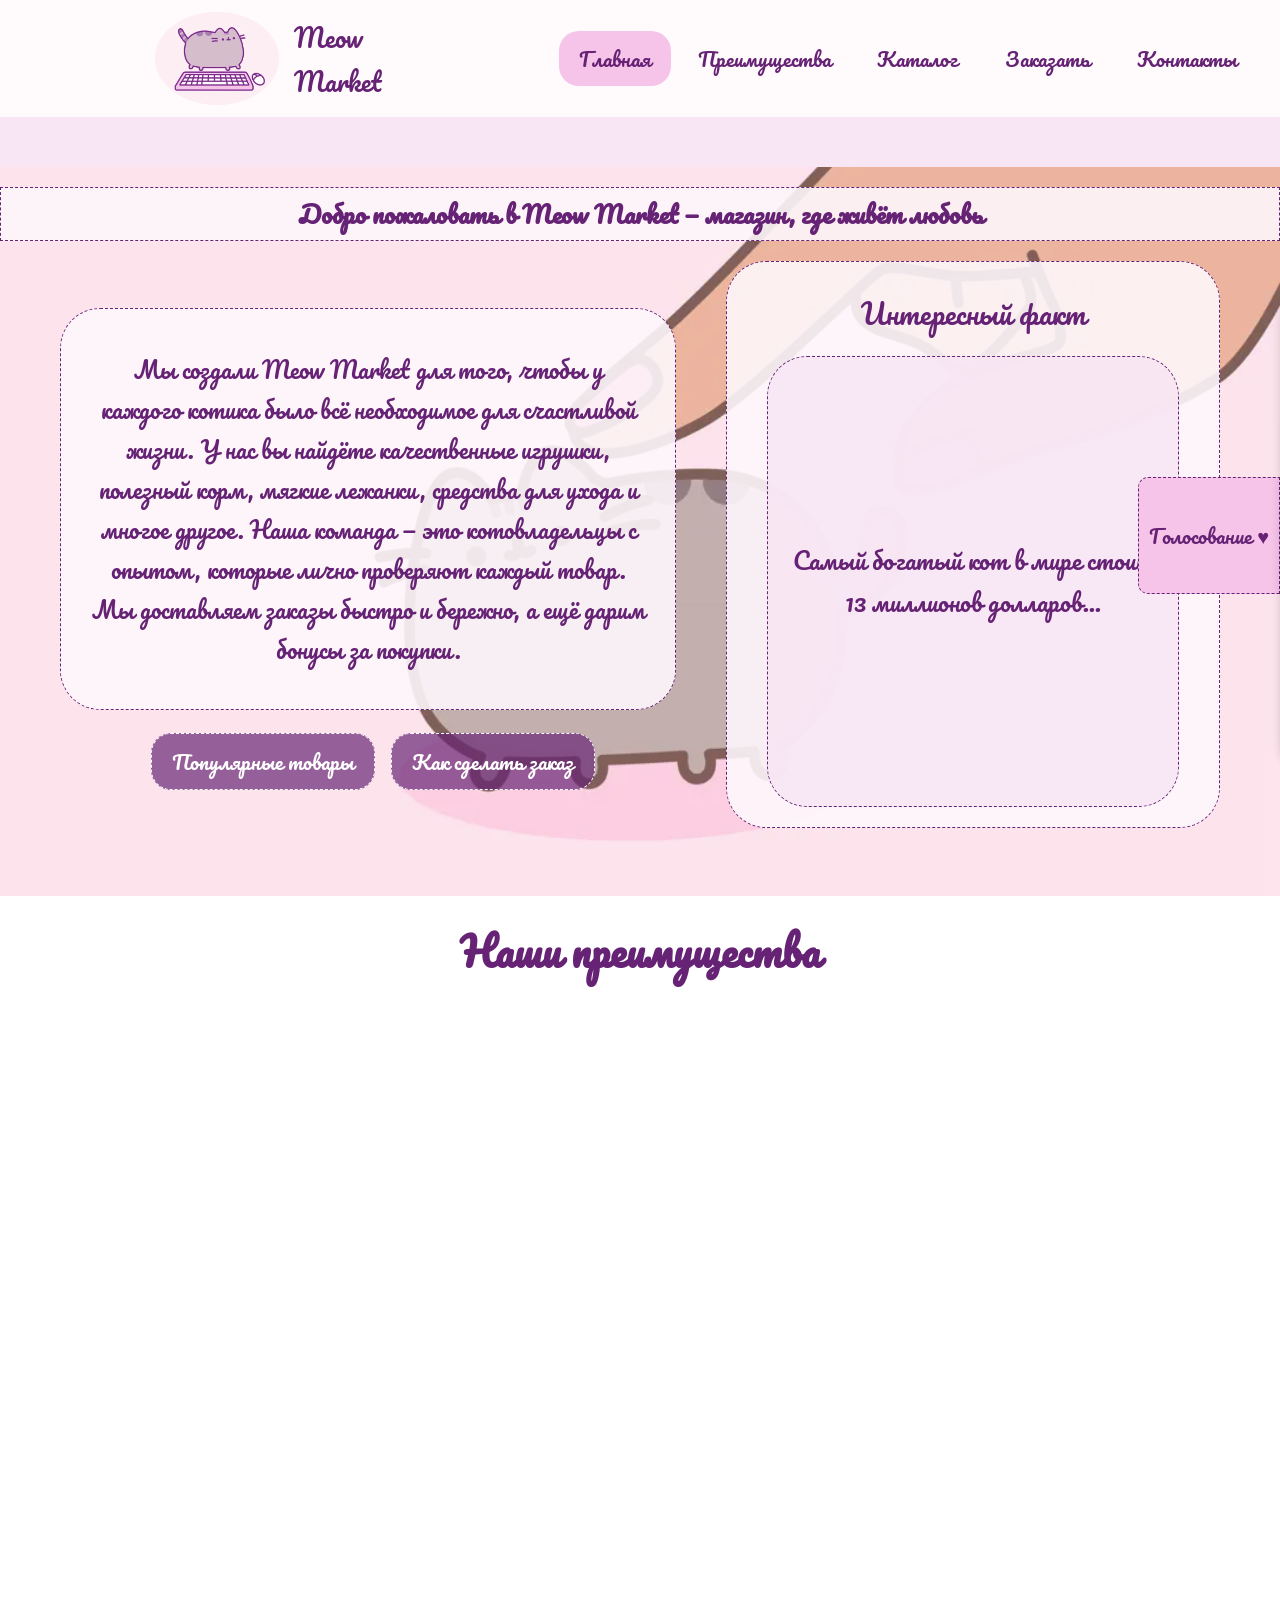
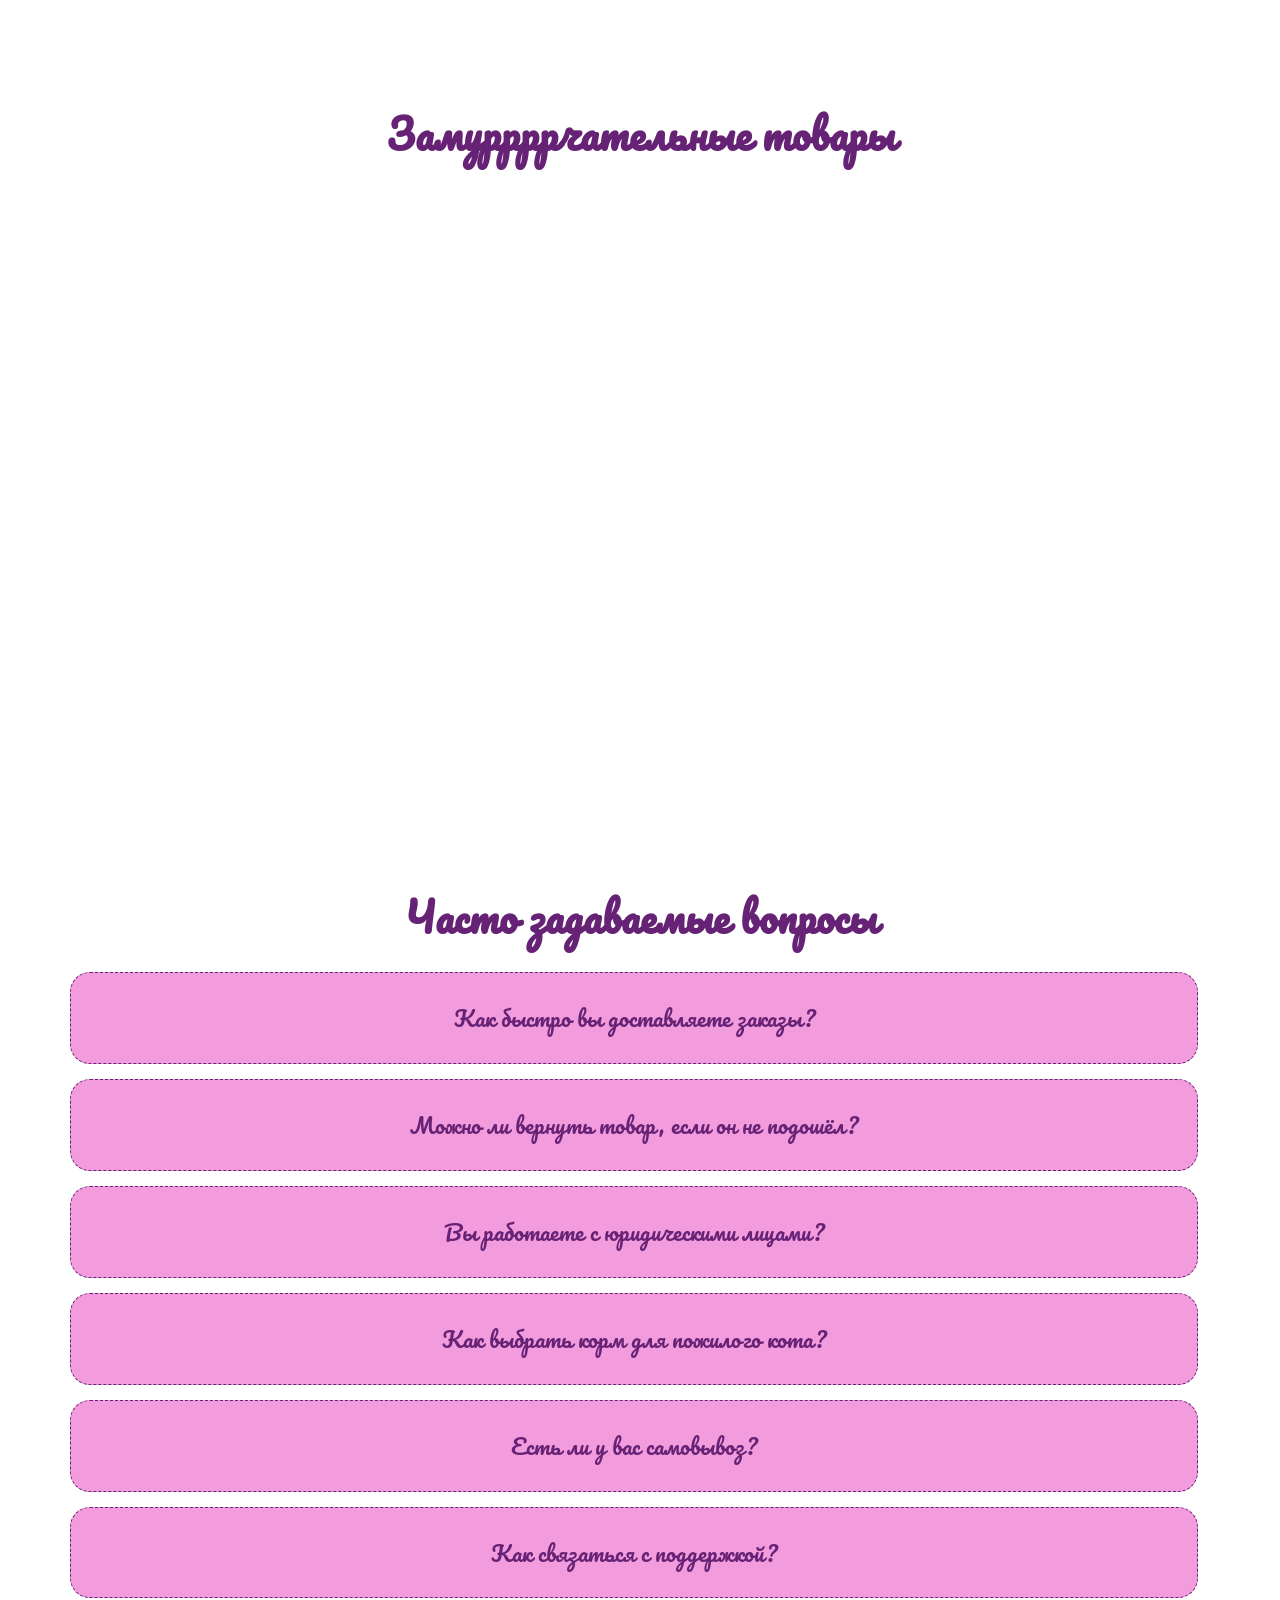
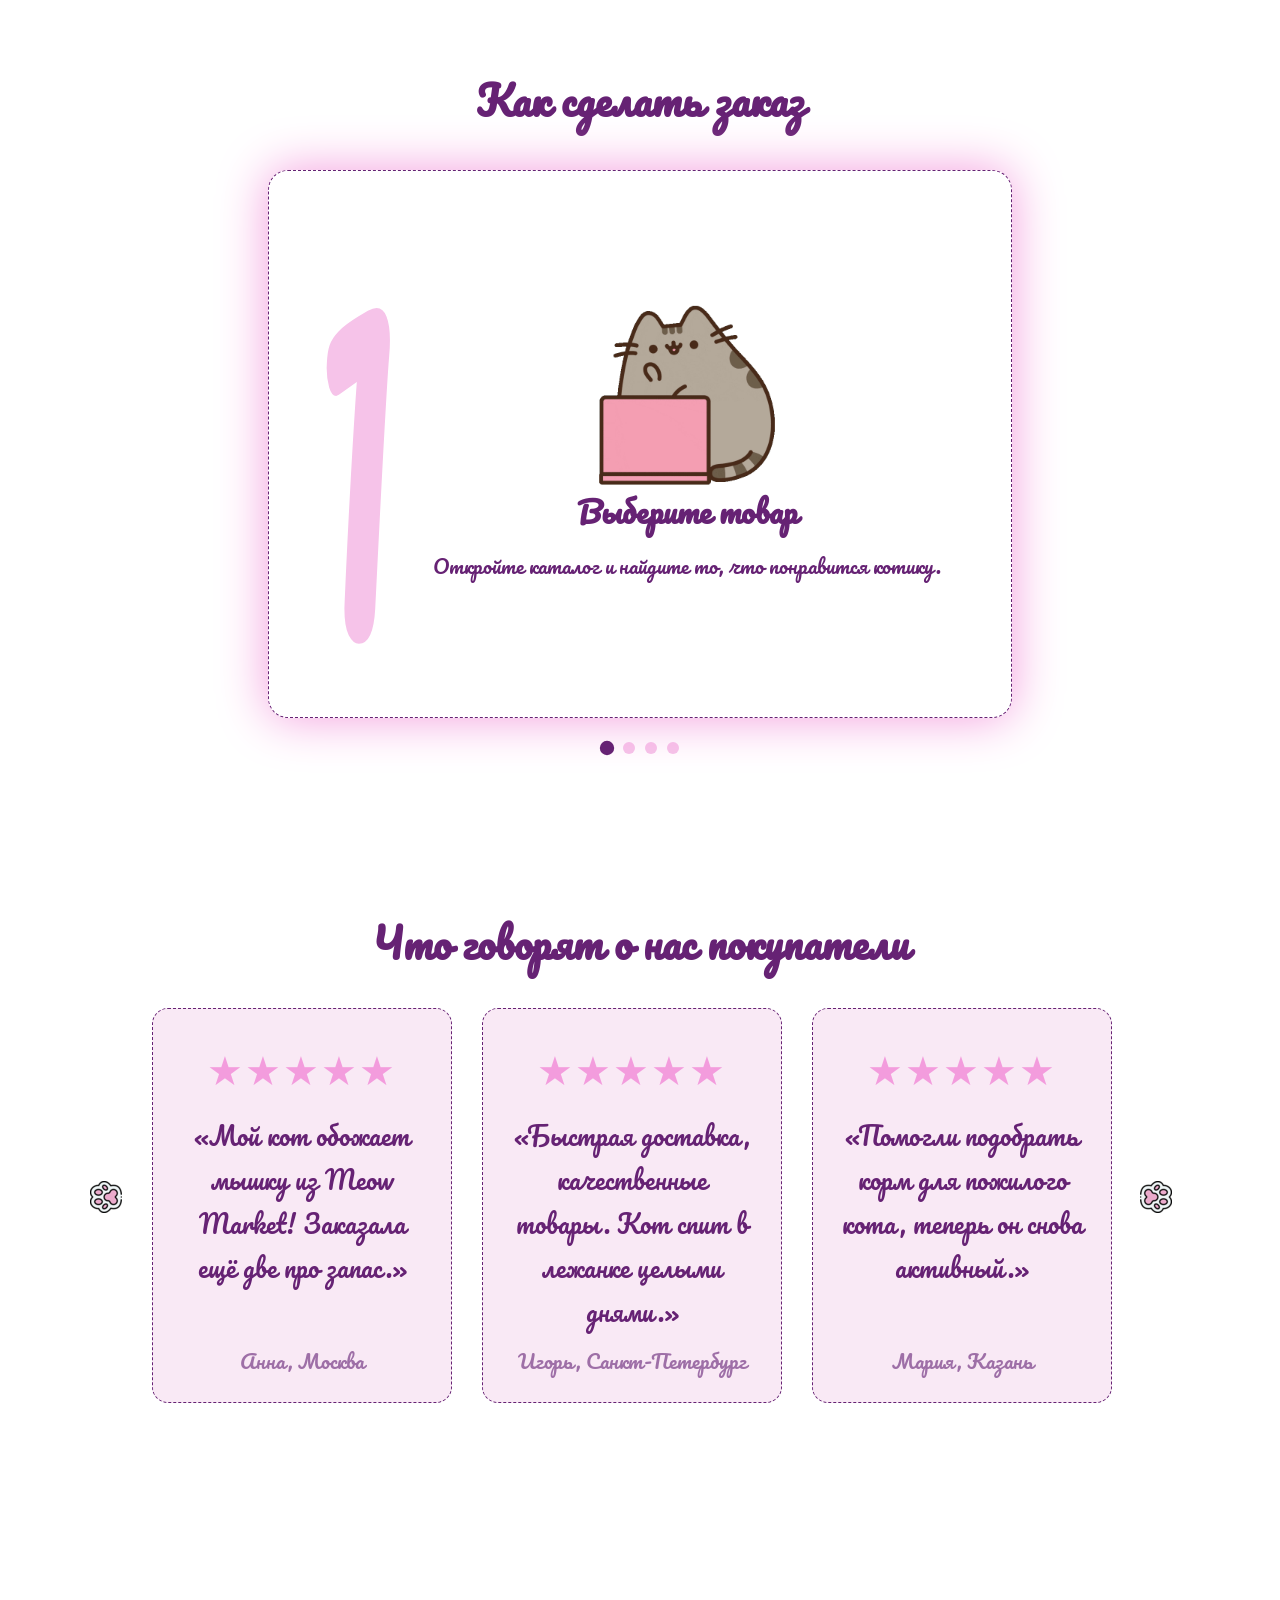
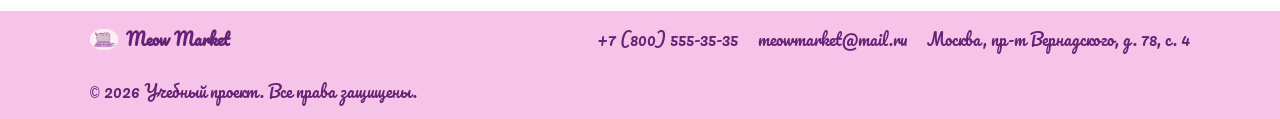
<file: index.html>
<!DOCTYPE html>
<html lang="ru">

<head>
	<meta charset="UTF-8">
	<meta name="viewport" content="width=device-width, initial-scale=1.0">
	<meta name="description"
		content="Добро пожаловать в Meow Market! Уютный магазин товаров для котиков. Игрушки, корм, лежанки и аксессуары. Всё для счастья вашего пушистика!">
	<meta property="og:type" content="website">
	<meta property="og:title" content="Meow Market - Товары для котиков">
	<meta property="og:description" content="Уютный магазин игрушек, корма и лежанок для ваших пушистиков.">
	<meta property="og:image" content="https://NazarovaVA.github.io/Meow-Market-kr1-html-css-shop/images/icon.svg">
	<link rel="preconnect" href="https://fonts.googleapis.com">
	<link rel="preconnect" href="https://fonts.gstatic.com" crossorigin>
	<link href="https://fonts.googleapis.com/css2?family=Pacifico&display=swap" rel="stylesheet">
	<link rel="icon" href="images/icon.svg" type="image/svg+xml">
	<title>Meow Market - Главная</title>
	<link rel="stylesheet" href="css/style.css">
	<link rel="stylesheet" href="css/responsive.css">
	<script type="module" src="js/main.js"></script>
</head>

<body>
	<a href="#main-content" class="skip-link">Перейти к основному содержимому</a>
	<header class="site-header">
		<div class="site-header__logo">
			<a class="site-header__logo-img" href="index.html">
				<img src="images/logo.gif" alt="Логотип магазина" />
			</a>
			<a class="site-header__logo-text" href="index.html">Meow Market</a>
		</div>

		<!-- Кнопка бургера (видна только на мобилке) -->
		<button class="burger-menu" id="burgerBtn" type="button" aria-label="Открыть меню" aria-expanded="false"
			aria-controls="navWrapper">
			<span></span>
			<span></span>
			<span></span>
		</button>

		<div class="site-header__nav-wrapper" id="navWrapper">
			<nav class="site-nav">
				<ul class="site-nav__list">
					<li class="site-nav__item site-nav__item--active">
						<a class="site-nav__link" href="index.html">Главная</a>
					</li>
					<li class="site-nav__item">
						<a class="site-nav__link" href="index.html#advantages">Преимущества</a>
					</li>
					<li class="site-nav__item">
						<a class="site-nav__link" href="catalog.html">Каталог</a>
					</li>
					<li class="site-nav__item">
						<a class="site-nav__link" href="order.html">Заказать</a>
					</li>
					<li class="site-nav__item">
						<a class="site-nav__link" href="contacts.html">Контакты</a>
					</li>
				</ul>
			</nav>
		</div>
	</header>
	<main id="main-content">
		<div class="marquee">
			<div class="marquee__track">
				<span class="marquee__item">🐾 Скидка 15% на лежанки</span>
				<span class="marquee__item">🚚 Бесплатная доставка от 2000 ₽</span>
				<span class="marquee__item">🎁 Игрушка в подарок</span>
				<span class="marquee__item">🔥 Распродажа домиков</span>
				<span class="marquee__item">💳 Оплата при получении</span>
				<span class="marquee__item">📦 Отправка в день заказа</span>
				<span class="marquee__item">🐟 Корм с лососем в наличии</span>
				<span class="marquee__item" aria-hidden="true">🐾 Скидка 15% на лежанки</span>
				<span class="marquee__item" aria-hidden="true">🚚 Бесплатная доставка от 2000 ₽</span>
				<span class="marquee__item" aria-hidden="true">🎁 Игрушка в подарок</span>
				<span class="marquee__item" aria-hidden="true">🔥 Распродажа домиков</span>
				<span class="marquee__item" aria-hidden="true">💳 Оплата при получении</span>
				<span class="marquee__item" aria-hidden="true">📦 Отправка в день заказа</span>
				<span class="marquee__item" aria-hidden="true">🐟 Корм с лососем в наличии</span>
			</div>
		</div>
		<section class="hero">
			<picture class="hero__bg">
				<source srcset="images/pusheenPeople.webp" type="image/webp">
				<img src="images/pusheenPeople.gif" alt="" loading="eager" aria-hidden="true">
			</picture>
			<div class="hero__inner">
				<h1 class="hero__title"></h1>
				<div class="hero__content">
					<div class="hero__left">
						<div class="hero__text">
							Мы создали Meow Market для того, чтобы у каждого котика было всё необходимое для счастливой
							жизни. У нас вы найдёте
							качественные игрушки, полезный корм, мягкие лежанки, средства для ухода и многое другое.
							Наша команда — это
							котовладельцы с опытом, которые лично проверяют каждый товар. Мы доставляем заказы быстро и
							бережно, а ещё дарим бонусы
							за покупки.
						</div>
						<div class="hero__actions">
							<a class="button" href="#popular">Популярные товары</a>
							<a class="button" href="#how-to-order">Как сделать заказ</a>
						</div>
					</div>
					<div class="fact-card">
						<div class="fact-card__title">Интересный факт</div>
						<div class="fact-card__text"></div>
					</div>
				</div>
			</div>
		</section>
		<section class="advantages" id="advantages">
			<h2 class="section-title">Наши преимущества</h2>
			<div class="advantages__grid">
				<article class="advantage-card advantage-card--from-left">
					<div class="advantage-card__inner">
						<div class="advantage-card__front">
							<h3 class="advantage-card__title">Быстрая доставка</h3>
							<div class="advantage-card__icon advantage-card__icon--delivery"></div>
						</div>
						<div class="advantage-card__back">
							<p class="advantage-card__text">
								Мы знаем, что ждать игрушку или корм для кота — настоящее испытание. Поэтому доставляем
								заказы по городу за 1 день, а по
								области — за 2–3. При заказе от 2000 ₽ доставка бесплатная. Бережно упаковываем каждый
								товар, чтобы он приехал в
								целости.
							</p>
						</div>
					</div>
				</article>
				<article class="advantage-card advantage-card--from-right">
					<div class="advantage-card__inner">
						<div class="advantage-card__front">
							<h3 class="advantage-card__title">Проверенное качество</h3>
							<div class="advantage-card__icon advantage-card__icon--tested"></div>
						</div>
						<div class="advantage-card__back">
							<p class="advantage-card__text">
								Мы не продаём то, что не купили бы своим котам. Каждый товар проходит проверку на
								безопасность и качество. Работаем
								только с проверенными брендами и сертифицированными производителями. Если что-то не
								подойдёт — вернём деньги в течение
								14 дней.
							</p>
						</div>
					</div>
				</article>
				<article class="advantage-card advantage-card--from-left">
					<div class="advantage-card__inner">
						<div class="advantage-card__front">
							<h3 class="advantage-card__title">Широкий ассортимент</h3>
							<div class="advantage-card__icon advantage-card__icon--products"></div>
						</div>
						<div class="advantage-card__back">
							<p class="advantage-card__text">
								Игрушки, корм, лежанки, домики, средства для ухода и аксессуары — у нас есть всё, что
								нужно вашему питомцу. Товары для
								котят, взрослых и пожилых котов. Больше не нужно ездить по зоомагазинам — всё можно
								заказать в одном месте.
							</p>
						</div>
					</div>
				</article>
				<article class="advantage-card advantage-card--from-right">
					<div class="advantage-card__inner">
						<div class="advantage-card__front">
							<h3 class="advantage-card__title">Сделано с любовью</h3>
							<div class="advantage-card__icon advantage-card__icon--love"></div>
						</div>
						<div class="advantage-card__back">
							<p class="advantage-card__text">
								Meow Market создан людьми, которые сами живут с котами и тестируют товары на своих
								питомцах. Мы понимаем, что
								действительно нужно вашему пушистику. А ещё мы поддерживаем приюты для животных и
								помогаем другим котикам найти дом.
							</p>
						</div>
					</div>
				</article>
			</div>
		</section>
		<section class="popular" id="popular">
			<h2 class="section-title">Замуррррчательные товары</h2>
			<div class="products__grid"></div>
		</section>
		<section id="faq">
			<h2 class="section-title">Часто задаваемые вопросы</h2>
			<div class="faq__list">
				<div class="faq-item">
					<div class="faq-item__question">Как быстро вы доставляете заказы?</div>
					<div class="faq-item__answer">По городу — за 1 день, по области — за 2–3 дня. При заказе от 2000 ₽
						доставка
						бесплатная. Также есть экспресс-доставка в день заказа.</div>
				</div>
				<div class="faq-item">
					<div class="faq-item__question">Можно ли вернуть товар, если он не подошёл?</div>
					<div class="faq-item__answer">Да, в течение 14 дней с момента получения. Достаточно связаться с
						нашей
						поддержкой — вернём деньги без лишних вопросов.</div>
				</div>
				<div class="faq-item">
					<div class="faq-item__question">Вы работаете с юридическими лицами?</div>
					<div class="faq-item__answer">Да, мы оформляем заказы для питомников, ветеринарных клиник и приютов.
						Свяжитесь с нами для индивидуальных условий.</div>
				</div>
				<div class="faq-item">
					<div class="faq-item__question">Как выбрать корм для пожилого кота?</div>
					<div class="faq-item__answer">Наши консультанты помогут подобрать питание с учётом возраста и
						здоровья
						питомца. Просто напишите нам или оставьте заявку.</div>
				</div>
				<div class="faq-item">
					<div class="faq-item__question">Есть ли у вас самовывоз?</div>
					<div class="faq-item__answer">Да, вы можете забрать заказ со склада по адресу, указанному на
						странице
						«Контакты».</div>
				</div>
				<div class="faq-item">
					<div class="faq-item__question">Как связаться с поддержкой?</div>
					<div class="faq-item__answer">По телефону, email или через форму обратной связи. Мы отвечаем в
						течение 15
						минут и работаем 24/7.</div>
				</div>
			</div>
		</section>
		<section class="how-to-order" id="how-to-order">
			<h2 class="section-title">Как сделать заказ</h2>

			<div class="step-card" id="stepCard" role="button" tabindex="0" aria-label="Следующий шаг">
				<div class="step-card__stage">
					<div class="step-card__slide step-card__slide--active">
						<div class="step-card__num">1</div>
						<div class="step-card__content">
							<div class="step-card__image step-card__image--choose"></div>
							<h3 class="step-card__title">Выберите товар</h3>
							<p class="step-card__text">Откройте каталог и найдите то, что понравится котику.</p>
						</div>
					</div>
					<div class="step-card__slide">
						<div class="step-card__num">2</div>
						<div class="step-card__content">
							<div class="step-card__image step-card__image--form"></div>
							<h3 class="step-card__title">Оформите заявку</h3>
							<p class="step-card__text">Заполните форму на странице «Заказать».</p>
						</div>
					</div>
					<div class="step-card__slide">
						<div class="step-card__num">3</div>
						<div class="step-card__content">
							<div class="step-card__image step-card__image--phone"></div>
							<h3 class="step-card__title">Подтвердите заказ</h3>
							<p class="step-card__text">Менеджер свяжется с вами в течение 15 минут.</p>
						</div>
					</div>
					<div class="step-card__slide">
						<div class="step-card__num">4</div>
						<div class="step-card__content">
							<div class="step-card__image step-card__image--end"></div>
							<h3 class="step-card__title">Получите заказ</h3>
							<p class="step-card__text">Доставим курьером или подготовим к самовывозу.</p>
						</div>
					</div>
				</div>
			</div>

			<div class="step-card__dots">
				<button class="step-card__dot step-card__dot--active" data-index="0" aria-label="Шаг 1"></button>
				<button class="step-card__dot" data-index="1" aria-label="Шаг 2"></button>
				<button class="step-card__dot" data-index="2" aria-label="Шаг 3"></button>
				<button class="step-card__dot" data-index="3" aria-label="Шаг 4"></button>
			</div>
		</section>
		<section class="reviews">
			<h2 class="section-title">Что говорят о нас покупатели</h2>

			<div class="reviews__wrapper">
				<button class="reviews__arrow reviews__arrow--prev" id="revPrev" aria-label="Назад"></button>

				<div class="reviews__track" id="revTrack">
					<article class="review-card">
						<div class="review-card__stars">★★★★★</div>
						<p class="review-card__text">«Мой кот обожает мышку из Meow Market! Заказала ещё две про запас.»
						</p>
						<span class="review-card__author">Анна, Москва</span>
					</article>
					<article class="review-card">
						<div class="review-card__stars">★★★★★</div>
						<p class="review-card__text">«Быстрая доставка, качественные товары. Кот спит в лежанке целыми
							днями.»</p>
						<span class="review-card__author">Игорь, Санкт-Петербург</span>
					</article>
					<article class="review-card">
						<div class="review-card__stars">★★★★★</div>
						<p class="review-card__text">«Помогли подобрать корм для пожилого кота, теперь он снова
							активный.»</p>
						<span class="review-card__author">Мария, Казань</span>
					</article>
					<article class="review-card">
						<div class="review-card__stars">★★★★★</div>
						<p class="review-card__text">«Заказываю не первый раз. Всё приходит вовремя и в отличном
							состоянии.»</p>
						<span class="review-card__author">Дмитрий, Новосибирск</span>
					</article>
					<article class="review-card">
						<div class="review-card__stars">★★★★★</div>
						<p class="review-card__text">«Отличный магазин! Цены честные, ассортимент большой. Котик
							доволен.»</p>
						<span class="review-card__author">Ольга, Екатеринбург</span>
					</article>
				</div>
				<button class="reviews__arrow reviews__arrow--next" id="revNext" aria-label="Вперёд"></button>
			</div>
		</section>
	</main>
	<footer class="site-footer">
		<div class="site-footer__inner">
			<a href="index.html" class="site-footer__logo">
				<img src="images/logo.gif" alt="Meow Market" class="site-footer__logo-img">
				Meow Market
			</a>
			<ul class="site-footer__contacts">
				<li>+7 (800) 555-35-35</li>
				<li>meowmarket@mail.ru</li>
				<li>Москва, пр-т Вернадского, д. 78, с. 4</li>
			</ul>
			<p class="site-footer__copy"><span>©</span> 2026 Учебный проект. Все права защищены.</p>
		</div>
	</footer>
	<button class="cat-vote-btn" id="openCatBtn" type="button">Голосование ♥</button>
	<aside class="cat-panel" id="panel">
		<div class="cat-panel__inner">
			<div class="cat-panel__title">Заслуживает подарка?</div>
			<div class="cat-panel__content"></div>
		</div>
		<button class="cat-panel__button" id="closeCatBtn" type="button">Да, он прекрасен!</button>
	</aside>
	<button class="scroll-top" id="scrollTop" type="button" aria-label="Наверх">↑</button>
</body>

</html>
</file>
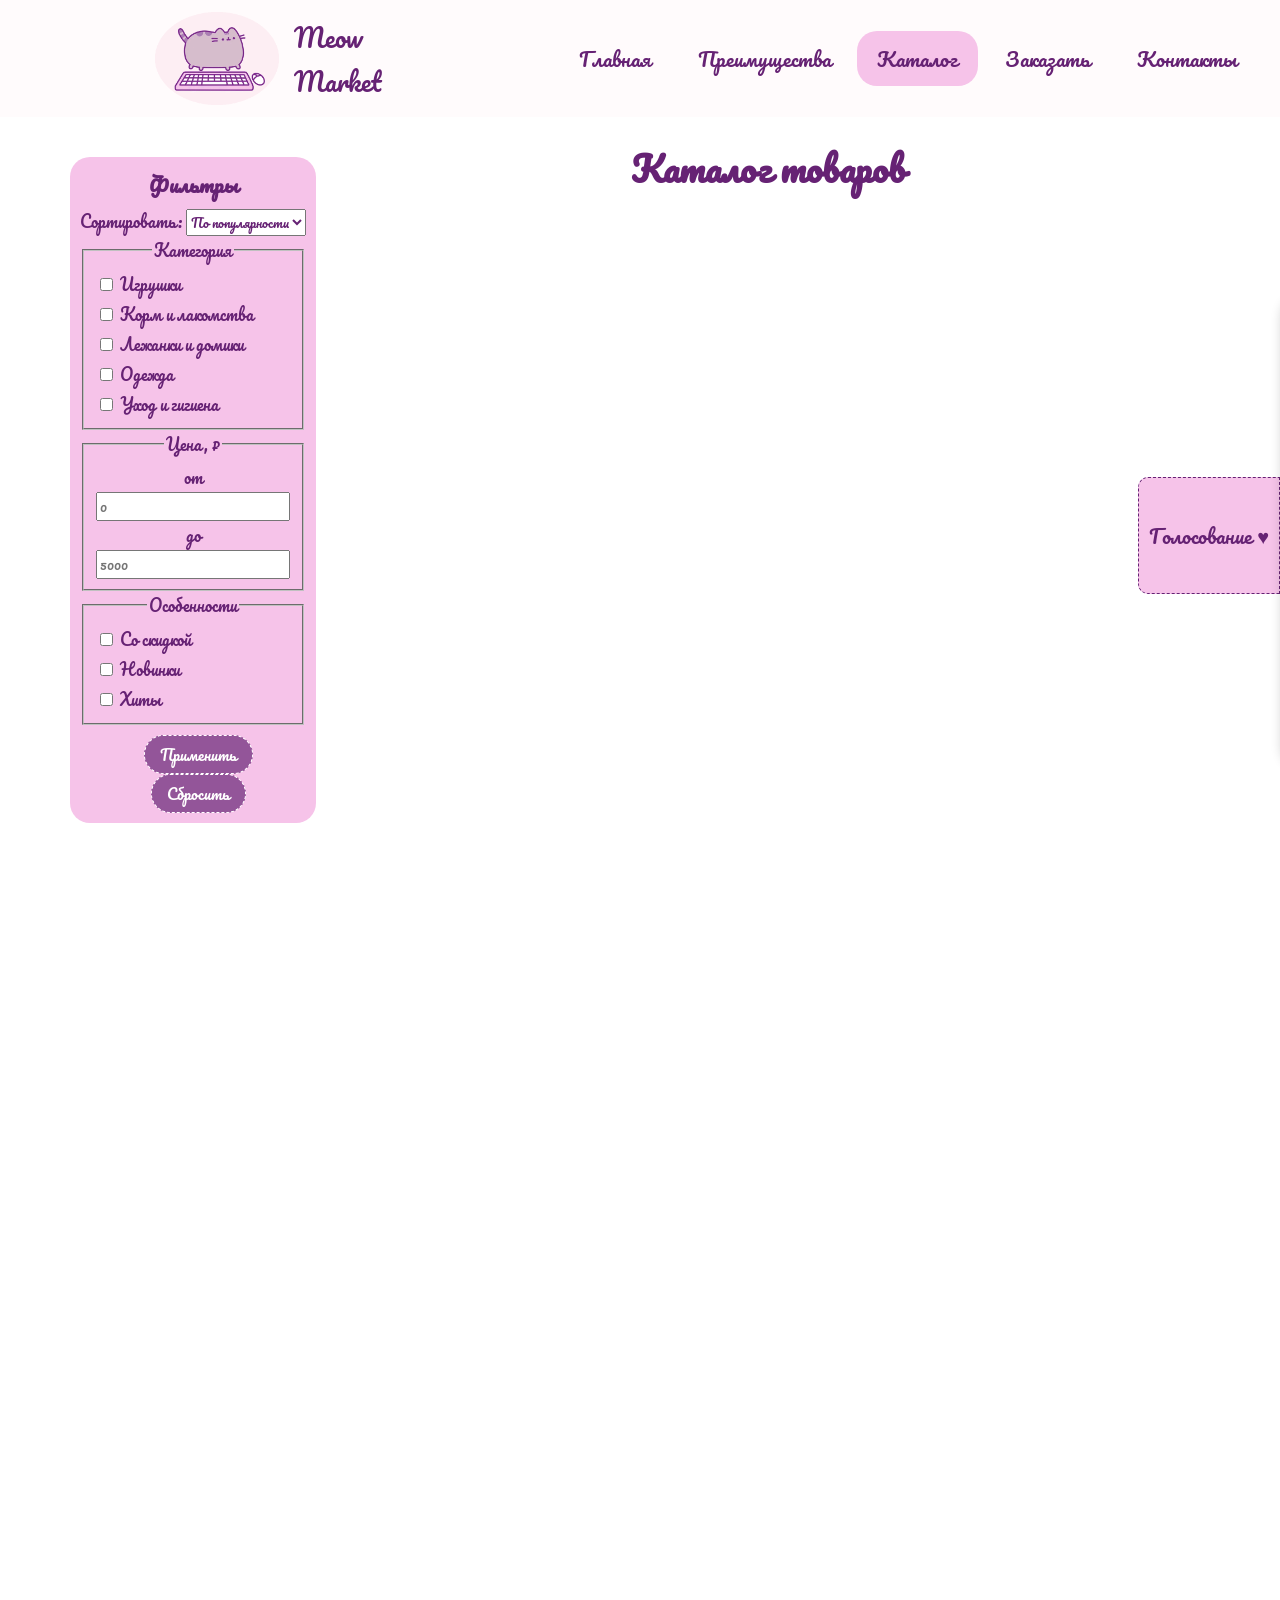
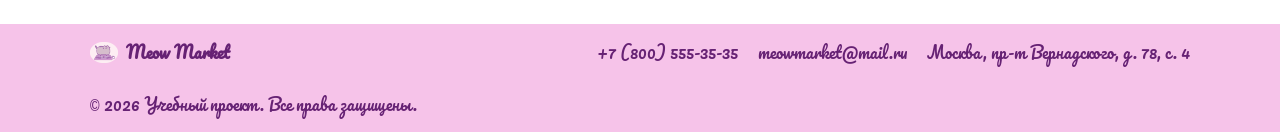
<file: catalog.html>
<!DOCTYPE html>
<html lang="ru">

<head>
	<meta charset="UTF-8">
	<meta name="viewport" content="width=device-width, initial-scale=1.0">
	<meta name="description"
		content="Каталог товаров для котиков в Meow Market. Игрушки, корм, лежанки, средства для ухода и аксессуары. Найдите всё необходимое для вашего любимца!">
	<meta property="og:type" content="website">
	<meta property="og:title" content="Каталог товаров - Meow Market">
	<meta property="og:description" content="Игрушки, корм, лежанки и аксессуары для котиков. Выбирайте лучшее для любимого питомца!">
	<meta property="og:image" content="https://NazarovaVA.github.io/Meow-Market-kr1-html-css-shop/images/icon.svg">
	<link rel="preconnect" href="https://fonts.googleapis.com">
	<link rel="preconnect" href="https://fonts.gstatic.com" crossorigin>
	<link href="https://fonts.googleapis.com/css2?family=Pacifico&display=swap" rel="stylesheet">
	<link rel="icon" href="images/icon.svg" type="image/svg+xml">
	<title>Meow Market - Каталог</title>
	<link rel="stylesheet" href="css/style.css">
	<link rel="stylesheet" href="css/responsive.css">
	<script type="module" src="js/main.js"></script>
</head>

<body>
	<a href="#main-content" class="skip-link">Перейти к основному содержимому</a>
	<header class="site-header">
		<div class="site-header__logo">
			<a class="site-header__logo-img" href="index.html">
				<img src="images/logo.gif" alt="Логотип магазина" />
			</a>
			<a class="site-header__logo-text" href="index.html">Meow Market</a>
		</div>

		<!-- Кнопка бургера (видна только на мобилке) -->
		<button class="burger-menu" id="burgerBtn" type="button" aria-label="Открыть меню" aria-expanded="false"
			aria-controls="navWrapper">
			<span></span>
			<span></span>
			<span></span>
		</button>

		<div class="site-header__nav-wrapper" id="navWrapper">
			<nav class="site-nav">
				<ul class="site-nav__list">
					<li class="site-nav__item ">
						<a class="site-nav__link" href="index.html">Главная</a>
					</li>
					<li class="site-nav__item">
						<a class="site-nav__link" href="index.html#advantages">Преимущества</a>
					</li>
					<li class="site-nav__item site-nav__item--active">
						<a class="site-nav__link" href="catalog.html">Каталог</a>
					</li>
					<li class="site-nav__item">
						<a class="site-nav__link" href="order.html">Заказать</a>
					</li>
					<li class="site-nav__item">
						<a class="site-nav__link" href="contacts.html">Контакты</a>
					</li>
				</ul>
			</nav>
		</div>
	</header>
	<main id="main-content">
		<section class="catalog">
			<div class="filters-container">
				<aside class="filters">
					<h2 class="filters__title">Фильтры</h2>
					<form class="filters__form" action="#" method="get">
						
						<!-- Сортировка -->
						<div class="filters__sort">
							<label class="filters__sort-label" for="sort">Сортировать:</label>
							<select class="filters__sort-select" id="sort" name="sort">
								<option value="popular">По популярности</option>
								<option value="price-asc">Сначала дешёвые</option>
								<option value="price-desc">Сначала дорогие</option>
								<option value="new">Сначала новинки</option>
							</select>
						</div>

						<!-- Категории -->
						<fieldset class="filters__group">
							<legend class="filters__legend">Категория</legend>
				
							<label class="filters__label">
								<input class="filters__checkbox" type="checkbox" name="category" value="toys">
								<span class="filters__text">Игрушки</span>
							</label>
				
							<label class="filters__label">
								<input class="filters__checkbox" type="checkbox" name="category" value="food">
								<span class="filters__text">Корм и лакомства</span>
							</label>
				
							<label class="filters__label">
								<input class="filters__checkbox" type="checkbox" name="category" value="beds">
								<span class="filters__text">Лежанки и домики</span>
							</label>
				
							<label class="filters__label">
								<input class="filters__checkbox" type="checkbox" name="category" value="clothes">
								<span class="filters__text">Одежда</span>
							</label>
				
							<label class="filters__label">
								<input class="filters__checkbox" type="checkbox" name="category" value="care">
								<span class="filters__text">Уход и гигиена</span>
							</label>
						</fieldset>
				
						<!-- Цена -->
						<fieldset class="filters__group">
							<legend class="filters__legend">Цена, ₽</legend>
				
							<div class="filters__price-row">
								<label class="filters__price-label">
									<span class="filters__price-text">от</span>
									<input class="filters__price-input" type="number" name="price-min" min="0" placeholder="0">
								</label>
				
								<label class="filters__price-label">
									<span class="filters__price-text">до</span>
									<input class="filters__price-input" type="number" name="price-max" min="0" placeholder="5000">
								</label>
							</div>
						</fieldset>
				
						<!-- Наличие скидки -->
						<fieldset class="filters__group">
							<legend class="filters__legend">Особенности</legend>
				
							<label class="filters__label">
								<input class="filters__checkbox" type="checkbox" name="feature" value="discount">
								<span class="filters__text">Со скидкой</span>
							</label>
				
							<label class="filters__label">
								<input class="filters__checkbox" type="checkbox" name="feature" value="new">
								<span class="filters__text">Новинки</span>
							</label>

							<label class="filters__label">
								<input class="filters__checkbox" type="checkbox" name="feature" value="hit">
								<span class="filters__text">Хиты</span>
							</label>
						</fieldset>
				
						<!-- Кнопки -->
						<div class="filters__actions">
							<button class="button filters__button filters__button--apply" type="submit">Применить</button>
							<button class="button filters__button filters__button--reset" type="reset">Сбросить</button>
						</div>
				
					</form>
				</aside>
			</div>
			<div class="products-container">
				<h1 class="catalog__title">Каталог товаров</h1>
				<div class="products">

				</div>
			</div>
		</section>
	</main>
	<footer class="site-footer">
		<div class="site-footer__inner">
			<a href="index.html" class="site-footer__logo">
				<img src="images/logo.gif" alt="Meow Market" class="site-footer__logo-img">
				Meow Market
			</a>
			<ul class="site-footer__contacts">
				<li>+7 (800) 555-35-35</li>
				<li>meowmarket@mail.ru</li>
				<li>Москва, пр-т Вернадского, д. 78, с. 4</li>
			</ul>
			<p class="site-footer__copy"><span>©</span> 2026 Учебный проект. Все права защищены.</p>
		</div>
	</footer>
	<button class="cat-vote-btn" id="openCatBtn" type="button">Голосование ♥</button>
	<aside class="cat-panel" id="panel">
		<div class="cat-panel__inner">
			<div class="cat-panel__title">Заслуживает подарка?</div>
			<div class="cat-panel__content"></div>
		</div>
		<button class="cat-panel__button" id="closeCatBtn" type="button">Да, он прекрасен!</button>
	</aside>
</body>

</html>
</file>
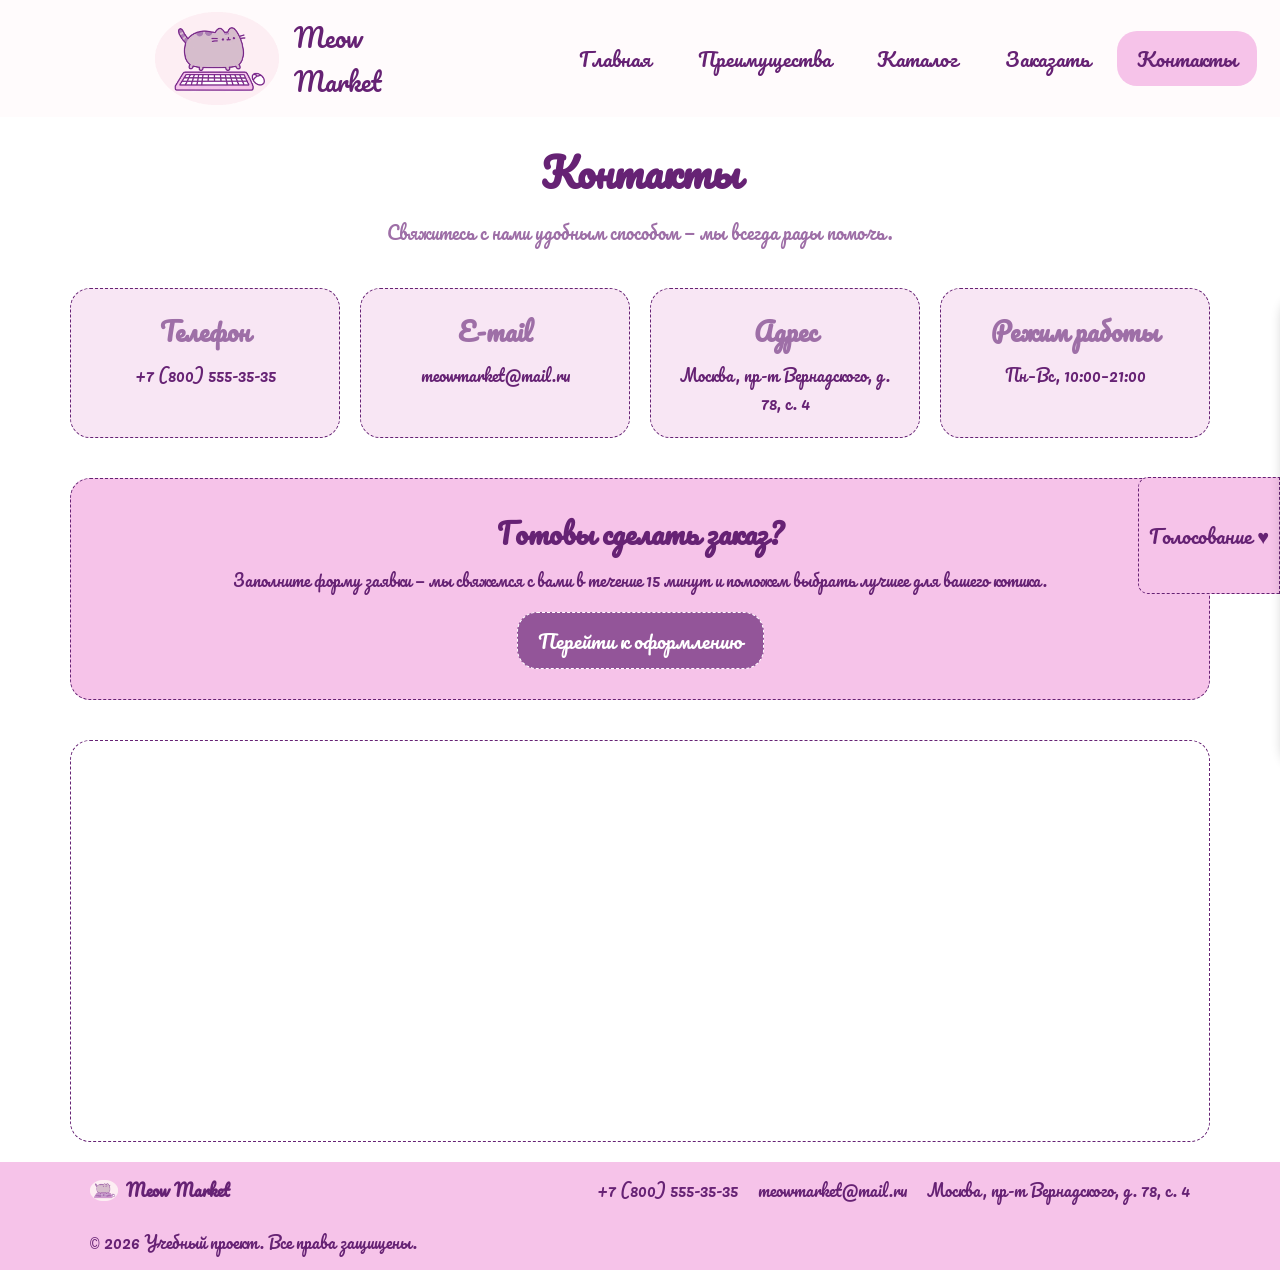
<file: contacts.html>
<!DOCTYPE html>
<html lang="ru">

<head>
	<meta charset="UTF-8">
	<meta name="viewport" content="width=device-width, initial-scale=1.0">
	<meta name="description"
		content="Контакты Meow Market. Свяжитесь с нами по телефону, email, или оставьте заявку. Ответим на вопросы о заказах и товарах для ваших котиков!">
	<meta property="og:type" content="website">
	<meta property="og:title" content="Контакты - Meow Market">
	<meta property="og:description" content="Свяжитесь с нами по телефону или email. Ответим на все вопросы!">
	<meta property="og:image" content="https://NazarovaVA.github.io/Meow-Market-kr1-html-css-shop/images/icon.svg">
	<link rel="preconnect" href="https://fonts.googleapis.com">
	<link rel="preconnect" href="https://fonts.gstatic.com" crossorigin>
	<link href="https://fonts.googleapis.com/css2?family=Pacifico&display=swap" rel="stylesheet">
	<link rel="icon" href="images/icon.svg" type="image/svg+xml">
	<title>Meow Market - Контакты</title>
	<link rel="stylesheet" href="css/style.css">
	<link rel="stylesheet" href="css/responsive.css">
	<script type="module" src="js/main.js"></script>
</head>
	
<body>
	<a href="#main-content" class="skip-link">Перейти к основному содержимому</a>
	<header class="site-header">
		<div class="site-header__logo">
			<a class="site-header__logo-img" href="index.html">
				<img src="images/logo.gif" alt="Логотип магазина" />
			</a>
			<a class="site-header__logo-text" href="index.html">Meow Market</a>
		</div>

		<!-- Кнопка бургера (видна только на мобилке) -->
		<button class="burger-menu" id="burgerBtn" type="button" aria-label="Открыть меню" aria-expanded="false"
			aria-controls="navWrapper">
			<span></span>
			<span></span>
			<span></span>
		</button>

		<div class="site-header__nav-wrapper" id="navWrapper">
			<nav class="site-nav">
				<ul class="site-nav__list">
					<li class="site-nav__item">
						<a class="site-nav__link" href="index.html">Главная</a>
					</li>
					<li class="site-nav__item">
						<a class="site-nav__link" href="index.html#advantages">Преимущества</a>
					</li>
					<li class="site-nav__item">
						<a class="site-nav__link" href="catalog.html">Каталог</a>
					</li>
					<li class="site-nav__item">
						<a class="site-nav__link" href="order.html">Заказать</a>
					</li>
					<li class="site-nav__item site-nav__item--active">
						<a class="site-nav__link" href="contacts.html">Контакты</a>
					</li>
				</ul>
			</nav>
		</div>
	</header>
	
	<main id="main-content">
		<section class="contacts">
			<h1 class="contacts__title">Контакты</h1>
			<p class="contacts__subtitle">Свяжитесь с нами удобным способом — мы всегда рады помочь.</p>

			<div class="contacts__info">
				<article class="contact-item">
					<h2 class="contact-item__title">Телефон</h2>
					<a class="contact-item__value" href="tel:+78005553535">+7 (800) 555-35-35</a>
				</article>

				<article class="contact-item">
					<h2 class="contact-item__title">E-mail</h2>
					<a class="contact-item__value" href="mailto:meowmarket@mail.ru">meowmarket@mail.ru</a>
				</article>

				<article class="contact-item">
					<h2 class="contact-item__title">Адрес</h2>
					<p class="contact-item__value">Москва, пр-т Вернадского, д. 78, с. 4</p>
				</article>

				<article class="contact-item">
					<h2 class="contact-item__title">Режим работы</h2>
					<p class="contact-item__value">Пн–Вс, 10:00–21:00</p>
				</article>
			</div>

			<div class="contacts__cta">
				<h2 class="contacts__cta-title">Готовы сделать заказ?</h2>
				<p class="contacts__cta-text">Заполните форму заявки — мы свяжемся с вами в течение 15 минут и поможем
					выбрать лучшее для вашего котика.</p>
				<a class="button contacts__cta-button" href="order.html">Перейти к оформлению</a>
			</div>

			<div class="contacts__map">
				<iframe
					src="https://yandex.ru/map-widget/v1/?um=constructor%3A6482de1e46c76ea7378ada39f650405fb3fb237c44ccfc1e79b350c086853a5f&amp;source=constructor"
					width="100%" height="400px" frameborder="0">
				</iframe>
			</div>
		</section>
	</main>
	
	<footer class="site-footer">
		<div class="site-footer__inner">
			<a href="index.html" class="site-footer__logo">
				<img src="images/logo.gif" alt="Meow Market" class="site-footer__logo-img">
				Meow Market
			</a>
			<ul class="site-footer__contacts">
				<li>+7 (800) 555-35-35</li>
				<li>meowmarket@mail.ru</li>
				<li>Москва, пр-т Вернадского, д. 78, с. 4</li>
			</ul>
			<p class="site-footer__copy"><span>©</span> 2026 Учебный проект. Все права защищены.</p>
		</div>
	</footer>
	
	<button class="cat-vote-btn" id="openCatBtn" type="button">Голосование ♥</button>
	<aside class="cat-panel" id="panel">
		<div class="cat-panel__inner">
			<div class="cat-panel__title">Заслуживает подарка?</div>
			<div class="cat-panel__content"></div>
		</div>
		<button class="cat-panel__button" id="closeCatBtn" type="button">Да, он прекрасен!</button>
	</aside>
</body>
</html>
</file>
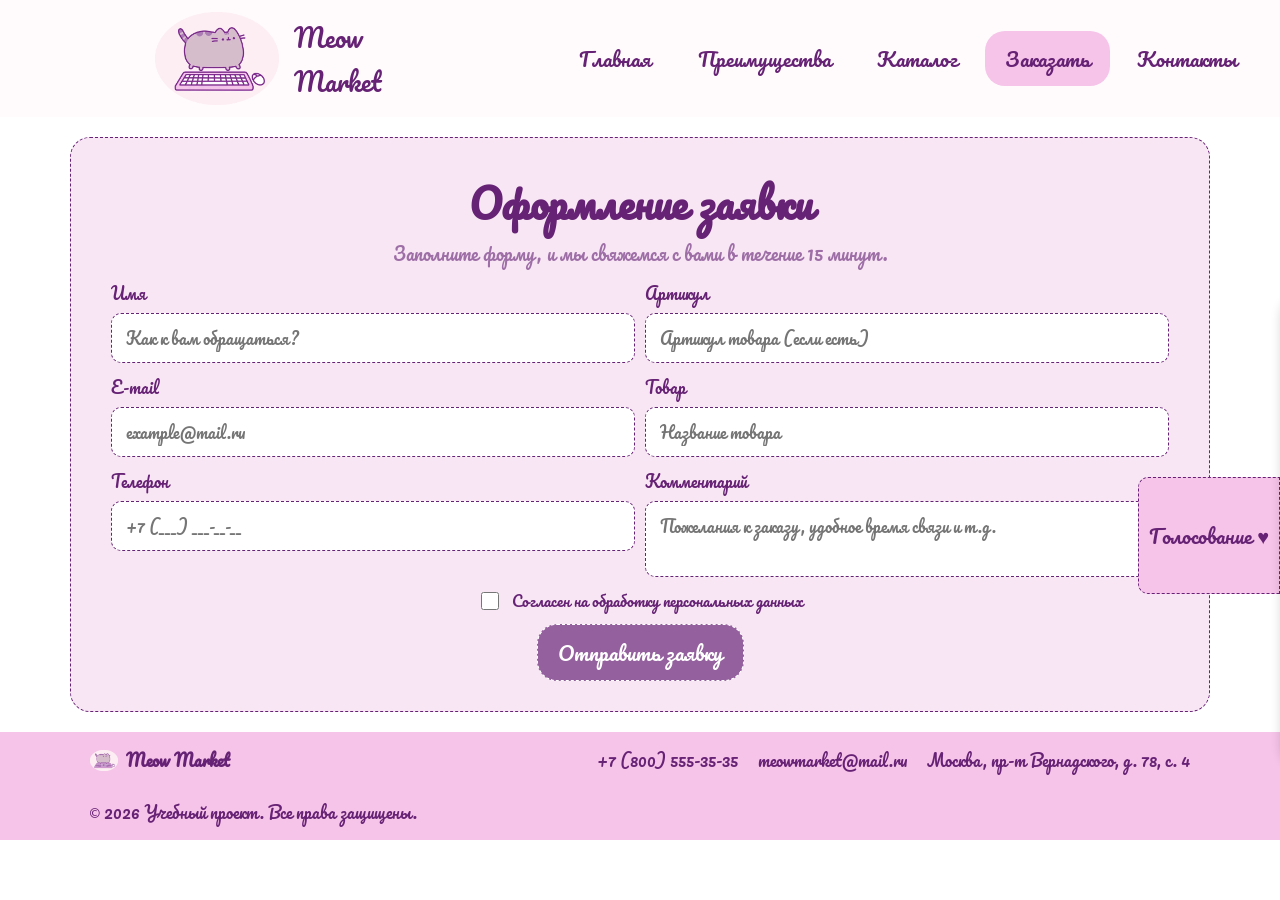
<file: order.html>
<!DOCTYPE html>
<html lang="ru">

<head>
	<meta charset="UTF-8">
	<meta name="viewport" content="width=device-width, initial-scale=1.0">
	<meta name="description"
		content="Оформление заявки в Meow Market. Заполните форму, чтобы заказать товары для вашего котика. Укажите контакты, и мы свяжемся с вами для подтверждения!">
	<meta property="og:type" content="website">
	<meta property="og:title" content="Оформление заявки - Meow Market">
	<meta property="og:description" content="Заполните форму, и мы свяжемся с вами для подтверждения заказа.">
	<meta property="og:image" content="https://NazarovaVA.github.io/Meow-Market-kr1-html-css-shop/images/icon.svg">
	<link rel="preconnect" href="https://fonts.googleapis.com">
	<link rel="preconnect" href="https://fonts.gstatic.com" crossorigin>
	<link href="https://fonts.googleapis.com/css2?family=Pacifico&display=swap" rel="stylesheet">
	<link rel="icon" href="images/icon.svg" type="image/svg+xml">
	<title>Meow Market - Оставьте заявку для заказа</title>
	<link rel="stylesheet" href="css/style.css">
	<link rel="stylesheet" href="css/responsive.css">
	<script type="module" src="js/main.js"></script>
</head>

<body>
	<a href="#main-content" class="skip-link">Перейти к основному содержимому</a>
	<header class="site-header">
		<div class="site-header__logo">
			<a class="site-header__logo-img" href="index.html">
				<img src="images/logo.gif" alt="Логотип магазина" />
			</a>
			<a class="site-header__logo-text" href="index.html">Meow Market</a>
		</div>

		<!-- Кнопка бургера (видна только на мобилке) -->
		<button class="burger-menu" id="burgerBtn" type="button" aria-label="Открыть меню" aria-expanded="false"
			aria-controls="navWrapper">
			<span></span>
			<span></span>
			<span></span>
		</button>

		<div class="site-header__nav-wrapper" id="navWrapper">
			<nav class="site-nav">
				<ul class="site-nav__list">
					<li class="site-nav__item">
						<a class="site-nav__link" href="index.html">Главная</a>
					</li>
					<li class="site-nav__item">
						<a class="site-nav__link" href="index.html#advantages">Преимущества</a>
					</li>
					<li class="site-nav__item">
						<a class="site-nav__link" href="catalog.html">Каталог</a>
					</li>
					<li class="site-nav__item site-nav__item--active">
						<a class="site-nav__link" href="order.html">Заказать</a>
					</li>
					<li class="site-nav__item">
						<a class="site-nav__link" href="contacts.html">Контакты</a>
					</li>
				</ul>
			</nav>
		</div>
	</header>
	<main  id="main-content">
		<section class="order">
			<form class="order-form" id="orderForm" action="#" method="post">
				<div class="order-form__field--full">
					<h1 class="order__title">Оформление заявки</h1>
					<p class="order__subtitle">Заполните форму, и мы свяжемся с вами в течение 15 минут.</p>
				</div>
				<div class="order-form__field">
					<label class="order-form__label" for="orderName">Имя</label>
					<input class="order-form__input" type="text" id="orderName" name="name"
						placeholder="Как к вам обращаться?" required>
				</div>
				<div class="order-form__field">
					<label class="order-form__label" for="orderArticle">Артикул</label>
					<input class="order-form__input" type="text" id="orderArticle" name="article"
						placeholder="Артикул товара (если есть)">
				</div>
				<div class="order-form__field">
					<label class="order-form__label" for="orderEmail">E-mail</label>
					<input class="order-form__input" type="email" id="orderEmail" name="email" placeholder="example@mail.ru"
						required>
				</div>
				<div class="order-form__field">
					<label class="order-form__label" for="orderProduct">Товар</label>
					<input class="order-form__input" type="text" id="orderProduct" name="product" placeholder="Название товара">
				</div>
				<div class="order-form__field">
					<label class="order-form__label" for="orderPhone">Телефон</label>
					<input class="order-form__input" type="tel" id="orderPhone" name="phone"
						placeholder="+7 (___) ___-__-__" required>
				</div>
				<div class="order-form__field">
					<label class="order-form__label" for="orderComment">Комментарий</label>
					<textarea class="order-form__textarea" id="orderComment" name="comment" rows="1"
						placeholder="Пожелания к заказу, удобное время связи и т.д."></textarea>
				</div>
	
				<div class="order-form__checkbox-label">
					<input class="order-form__checkbox" type="checkbox" id="orderAgree" name="agree" required>
					<label class="order-form__checkbox-text" for="orderAgree">Согласен на обработку персональных данных</label>
				</div>

				<button class="button order-form__button" type="submit">Отправить заявку</button>
			</form>
		</section>
	</main>
	<footer class="site-footer">
		<div class="site-footer__inner">
			<a href="index.html" class="site-footer__logo">
				<img src="images/logo.gif" alt="Meow Market" class="site-footer__logo-img">
				Meow Market
			</a>
			<ul class="site-footer__contacts">
				<li>+7 (800) 555-35-35</li>
				<li>meowmarket@mail.ru</li>
				<li>Москва, пр-т Вернадского, д. 78, с. 4</li>
			</ul>
			<p class="site-footer__copy"><span>©</span> 2026 Учебный проект. Все права защищены.</p>
		</div>
	</footer>

	<!-- Модальное окно «Спасибо за заявку» -->
	<div class="modal" id="successModal">
		<div class="modal__overlay" data-modal-close></div>
		<div class="modal__content">
			<button class="modal__close" type="button" data-modal-close aria-label="Закрыть">×</button>
			<div class="modal__icon"></div>
			<h3 class="modal__title">Спасибо за заявку!</h3>
			<p class="modal__text">Мы получили ваше сообщение и свяжемся с вами в течение 15 минут.</p>
			<button class="button modal__button" type="button" data-modal-close>Отлично!</button>
		</div>
	</div>

	<button class="cat-vote-btn" id="openCatBtn" type="button">Голосование ♥</button>
	<aside class="cat-panel" id="panel">
		<div class="cat-panel__inner">
			<div class="cat-panel__title">Заслуживает подарка?</div>
			<div class="cat-panel__content"></div>
		</div>
		<button class="cat-panel__button" id="closeCatBtn" type="button">Да, он прекрасен!</button>
	</aside>
</body>

</html>
</file>
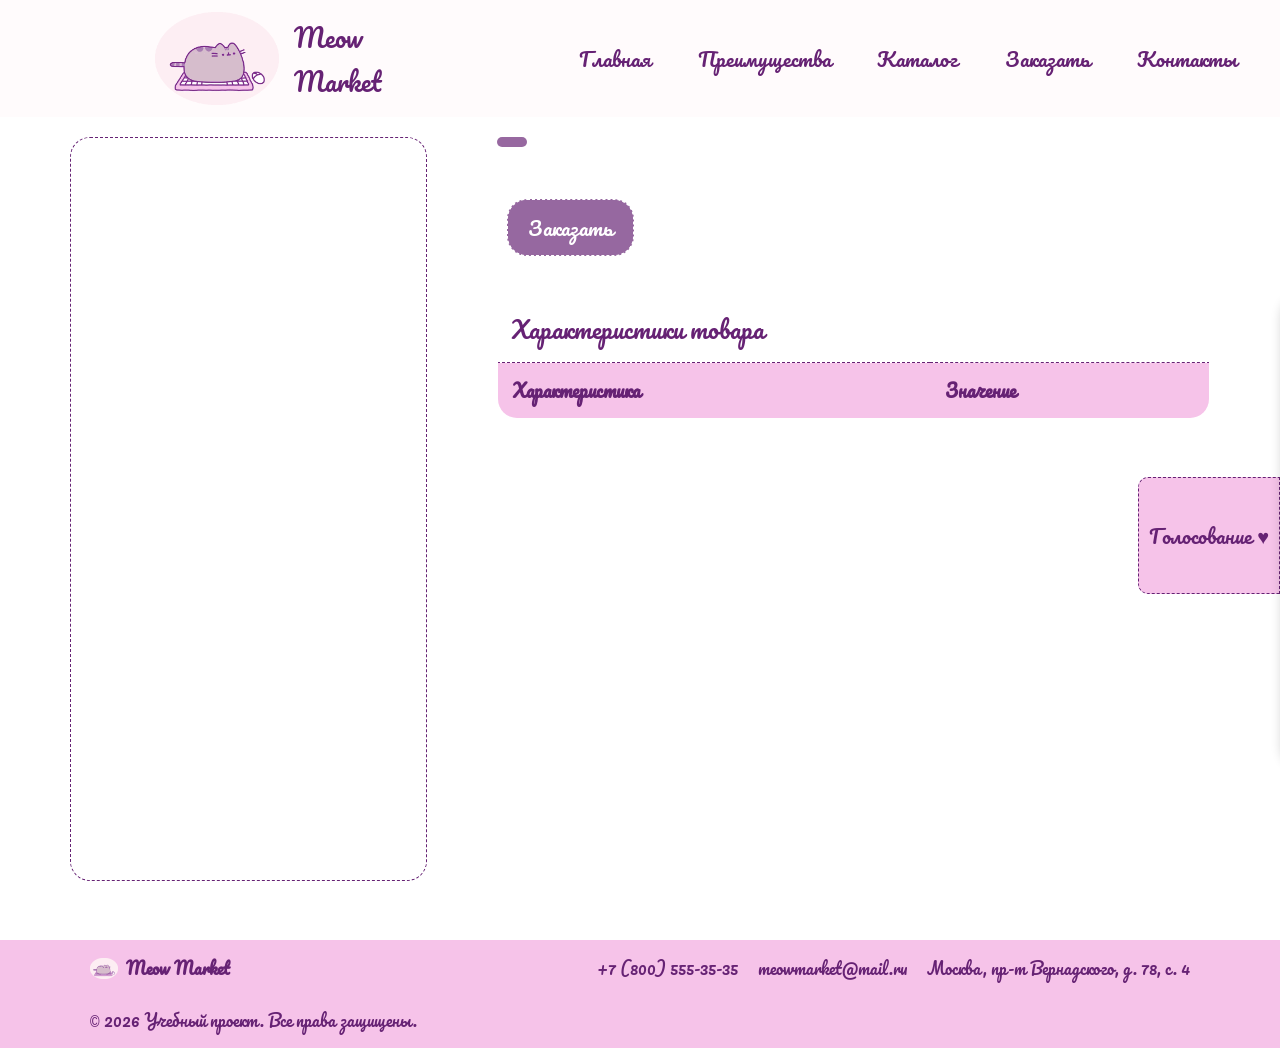
<file: product.html>
<!DOCTYPE html>
<html lang="ru">

<head>
	<meta charset="UTF-8">
	<meta name="viewport" content="width=device-width, initial-scale=1.0">
	<meta name="description"
		content="Страница товара в Meow Market. Подробное описание, характеристики, фото и цена. Добавьте понравившийся товар для кота в корзину и порадуйте питомца!">
	<meta property="og:type" content="website">
	<meta property="og:title" content="Информация о товаре - Meow Market">
	<meta property="og:description" content="Подробное описание, фото и цена. Порадуйте своего котика!">
	<meta property="og:image" content="https://NazarovaVA.github.io/Meow-Market-kr1-html-css-shop/images/icon.svg">
	<link rel="preconnect" href="https://fonts.googleapis.com">
	<link rel="preconnect" href="https://fonts.gstatic.com" crossorigin>
	<link href="https://fonts.googleapis.com/css2?family=Pacifico&display=swap" rel="stylesheet">
	<link rel="icon" href="images/icon.svg" type="image/svg+xml">
	<title>Meow Market - Информация о товаре</title>
	<link rel="stylesheet" href="css/style.css">
	<link rel="stylesheet" href="css/responsive.css">
	<script type="module" src="js/main.js"></script>
</head>

<body>
	<a href="#main-content" class="skip-link">Перейти к основному содержимому</a>
	<header class="site-header">
		<div class="site-header__logo">
			<a class="site-header__logo-img" href="index.html">
				<img src="images/logo.gif" alt="Логотип магазина" />
			</a>
			<a class="site-header__logo-text" href="index.html">Meow Market</a>
		</div>

		<!-- Кнопка бургера (видна только на мобилке) -->
		<button class="burger-menu" id="burgerBtn" type="button" aria-label="Открыть меню" aria-expanded="false"
			aria-controls="navWrapper">
			<span></span>
			<span></span>
			<span></span>
		</button>

		<div class="site-header__nav-wrapper" id="navWrapper">
			<nav class="site-nav">
				<ul class="site-nav__list">
					<li class="site-nav__item">
						<a class="site-nav__link" href="index.html">Главная</a>
					</li>
					<li class="site-nav__item">
						<a class="site-nav__link" href="index.html#advantages">Преимущества</a>
					</li>
					<li class="site-nav__item">
						<a class="site-nav__link" href="catalog.html">Каталог</a>
					</li>
					<li class="site-nav__item">
						<a class="site-nav__link" href="order.html">Заказать</a>
					</li>
					<li class="site-nav__item">
						<a class="site-nav__link" href="contacts.html">Контакты</a>
					</li>
				</ul>
			</nav>
		</div>
	</header>
	<main id="main-content">
			<section class="product">
				<div class="product__container">

					<div class="product__gallery">
						<div class="product__image"></div>
					</div>

					<div class="product__info">
						<span class="product__badge"></span>
						<h1 class="product__title"></h1>
						<div class="product__price"></div>
						<p class="product__description"></p>
		
						<div class="product__actions">
							<a class="button" href="order.html">Заказать</a>
						</div>
		
						<div class="table-wrapper">
							<table class="product__table">
								<caption class="product__table-caption">Характеристики товара</caption>
								<thead class="product__table-head">
									<tr>
										<th scope="col">Характеристика</th>
										<th scope="col">Значение</th>
									</tr>
								</thead>
								<tbody class="product__table-body"></tbody>
							</table>
						</div>
					</div>
		
				</div>
			</section>
	</main>
	<footer class="site-footer">
		<div class="site-footer__inner">
			<a href="index.html" class="site-footer__logo">
				<img src="images/logo.gif" alt="Meow Market" class="site-footer__logo-img">
				Meow Market
			</a>
			<ul class="site-footer__contacts">
				<li>+7 (800) 555-35-35</li>
				<li>meowmarket@mail.ru</li>
				<li>Москва, пр-т Вернадского, д. 78, с. 4</li>
			</ul>
			<p class="site-footer__copy"><span>©</span> 2026 Учебный проект. Все права защищены.</p>
		</div>
	</footer>
	<button class="cat-vote-btn" id="openCatBtn" type="button">Голосование ♥</button>
	<aside class="cat-panel" id="panel">
		<div class="cat-panel__inner">
			<div class="cat-panel__title">Заслуживает подарка?</div>
			<div class="cat-panel__content"></div>
		</div>
		<button class="cat-panel__button" id="closeCatBtn" type="button">Да, он прекрасен!</button>
	</aside>
</body>

</html>
</file>
<file: css/style.css>
:root {
	/* Размеры */
	--header-height: 13vh;
	--logo-font-size: 25px;
	--header-padding-top-bottom: 12px;
	--header-padding-left-right: 20px;

	/* Радиусы */
	--radius-xs: 10px;
	--radius-sm: 16px;
	--radius-md: 20px;
	--radius-lg: 30px;
	--radius-xl: 40px;

	/* Основные цвета */
	--color-primary: #662274;
	--color-primary-a70: #662274ae;
	--color-bg: #fffbfc;
	--color-white: #FFFFFF;
	--color-muted: #9e6fa7;

	/* Розовые оттенки */
	--color-pink-dark: #f39cdd;
	--color-pink: #f6c3e9;
	--color-pink-a45: #f6c3e972;
	--color-pink-light: #f8e6f4;
	--color-pink-light-a86: #f8e6f4dc;
	--color-pink-pale: #fdeef3;
	--color-pink-answer: #ffc6f1;
	--color-pink-overlay: #ffe1f8a0;
	--color-pink-hover: #ffbbee;

	/* Акценты */
	--color-accent: #ff46d1;
	--color-hero-bg: #fdf7fbe5;
	--color-hero-overlay: #f6c3e941;

	/* Курсор */
	--cursor-paw: url(../images/paw.png), auto;
}

::-webkit-scrollbar {
	width: 15px;
	height: 15px;
}

::-webkit-scrollbar-track {
	background: var(--color-pink-light);
}

::-webkit-scrollbar-thumb {
	background: var(--color-pink);
	border: 2px solid var(--color-primary);
	border-radius: var(--radius-xs);
}

::-webkit-scrollbar-thumb:hover {
	background: var(--color-pink-hover);
}

::-webkit-scrollbar-corner {
	background: transparent;
}

* {
	box-sizing: border-box;
	font-family: "Pacifico", cursive;
	color: var(--color-primary);
}

html {
	scroll-behavior: smooth;
	overflow-x: hidden;
}

body {
	margin: 0;
}

.site-header {
	cursor: var(--cursor-paw);
	background-color: var(--color-bg);
	height: var(--header-height);
	position: fixed;
	top: 0;
	width: 100%;
	z-index: 1000;
	display: flex;
	justify-content: space-between;
	/* лого — слева, бургер/меню — справа */
	align-items: center;
	padding: var(--header-padding-top-bottom) var(--header-padding-left-right);
	box-sizing: border-box;
}

.site-header__logo {
	display: flex;
	justify-content: center;
	align-items: center;
	height: calc(var(--header-height) - var(--header-padding-top-bottom) * 2);
	flex: 2;
}

.site-header__logo-img {
	height: calc(var(--header-height) - var(--header-padding-top-bottom) * 2);
	margin-right: 15px;
}

.site-header__logo-img img {
	cursor: var(--cursor-paw);
	height: calc(var(--header-height) - var(--header-padding-top-bottom) * 2);
}

.site-header__logo-text {
	cursor: var(--cursor-paw);
	margin: 0;
	font-size: var(--logo-font-size);
	text-decoration: none;
	width: min-content;
}

.site-header__nav-wrapper {
	flex: 3;
}

.site-nav__list {
	display: flex;
	justify-content: space-around;
	align-items: center;
	list-style: none;
}

.site-nav__item {
	padding: 10px 20px;
	border-radius: var(--radius-md);
}

.site-nav__link {
	cursor: var(--cursor-paw);
	text-decoration: none;
	font-size: 20px;
}

.site-nav__item:hover {
	border: 1px dashed var(--color-primary);
}

.site-nav__item--active {
	background-color: var(--color-pink);
}

main {
	margin-top: var(--header-height);
}

section {
	height: 87vh;
}

.cat-vote-btn {
	border: 1px dashed var(--color-primary);
	cursor: var(--cursor-paw);
	position: fixed;
	top: calc(var(--header-height) + 40vh);
	right: 0px;
	writing-mode: sideways-lr;
	padding-bottom: 40px;
	padding-top: 40px;
	padding-left: 10px;
	padding-right: 10px;
	font-size: 20px;
	border-radius: var(--radius-xs) 0 0 var(--radius-xs);
	background-color: var(--color-pink);
	transition: padding 0.4s ease-out;
	z-index: 999;
}

.cat-vote-btn:hover {
	padding-left: 20px;
}

.cat-panel__button {
	cursor: var(--cursor-paw);
	font-size: 20px;
	padding: 5px 20px;
	background-color: var(--color-pink);
	border: none;
	border-radius: var(--radius-xs);
}

.cat-panel {
	border: 1px dashed var(--color-primary);
	cursor: var(--cursor-paw);
	background-color: var(--color-pink-pale);
	position: fixed;
	top: calc(var(--header-height) + 20vh);
	right: 320px;
	width: 320px;
	height: 470px;
	box-shadow: 2px 0 12px rgba(0, 0, 0, 0.2);
	transform: translateX(calc(100% + 320px));
	transition: transform 0.3s ease;
	z-index: 1001;
	display: flex;
	flex-direction: column;
	justify-content: center;
	align-items: center;
	gap: 8px;
	border-radius: var(--radius-md) 0 0 var(--radius-md);
}

.cat-panel--open {
	transform: translateX(320px);
}

.cat-panel__inner {
	display: flex;
	flex-direction: column;
	justify-content: center;
	align-items: center;
	gap: 10px;
}

.cat-panel__title {
	font-size: 30px;
}

.cat-panel__content {
	text-align: center;
	max-width: 300px;
}

.cat-panel__content img {
	width: 300px;
	height: 300px;
}

.marquee {
	overflow: hidden;
	width: 100%;
	background: var(--color-pink-light);
}

.marquee__track {
	display: flex;
	width: max-content;
	animation: marquee 12s linear infinite;
	padding: 10px 0px;
	transform: translateX(100%);
	border-top: 1px dashed var(--color-primary);
	border-bottom: 1px dashed var(--color-primary);
}

.marquee__item {
	flex-shrink: 0;
	padding-right: 2rem;
	white-space: nowrap;
}

@keyframes marquee {
	from {
		transform: translateX(0);
	}

	to {
		transform: translateX(-50%);
	}
}

.hero {
	/* background-image: url(../images/pusheenPeople.gif); */
	background-position: center;
	background-repeat: no-repeat;
	background-size: cover;
	height: 81vh;
	position: relative;
}

.hero__bg {
	position: absolute;
	inset: 0;
	/* top:0; right:0; bottom:0; left:0; */
	width: 100%;
	height: 100%;
	z-index: 0;
	/* картинка на заднем плане */
	overflow: hidden;
}

.hero__bg img {
	width: 100%;
	height: 100%;
	object-fit: cover;
	/* чтобы картинка заполняла блок без искажений */
	display: block;
}

.hero__inner {
	position: relative;
	/* чтобы контент был поверх картинки */
	z-index: 1;
}

.hero__inner {
	display: flex;
	flex-direction: column;
	height: 81vh;
	background-color: var(--color-hero-overlay);
	cursor: var(--cursor-paw);
}

.hero__title {
	text-align: center;
	background-color: var(--color-hero-bg);
	border: 1px dashed var(--color-primary);
	padding: 5px 0px;
}

.hero__content {
	display: flex;
	gap: 50px;
	padding: 0 60px;
	height: 63vh;
}

.hero__left {
	flex: 10;
	font-size: 23px;
	text-align: center;
	display: flex;
	justify-content: center;
	align-items: center;
	flex-direction: column;
	gap: 30px;
}

.hero__text {
	background-color: var(--color-hero-bg);
	border-radius: var(--radius-xl);
	border: 1px dashed var(--color-primary);
	padding: 40px 30px;
	cursor: var(--cursor-paw);
}

.button {
	text-decoration: none;
	padding: 10px 20px;
	background-color: var(--color-primary-a70);
	color: var(--color-white);
	border: 1px dashed var(--color-white);
	font-size: 20px;
	border-radius: var(--radius-md);
	cursor: var(--cursor-paw);
	margin-left: 10px;
}

.button:focus-visible {
	outline: 2px solid var(--color-accent);
	outline-offset: 3px;
}

.fact-card {
	cursor: var(--cursor-paw);
	flex: 7;
	background-color: var(--color-hero-bg);
	padding: 20px 30px;
	border-radius: var(--radius-xl);
	border: 1px dashed var(--color-primary);
	text-align: center;
	font-size: 28px;
	display: flex;
	flex-direction: column;
	gap: 10px;
}

.fact-card__title {
	flex: 1;
	display: flex;
	justify-content: center;
	align-items: center;
}

.fact-card__text {
	flex: 7;
	background-color: var(--color-pink-light-a86);
	border: 1px dashed var(--color-primary);
	border-radius: var(--radius-xl);
	margin: 0px 10px;
	padding: 0px 15px;
	display: flex;
	justify-content: center;
	align-items: center;
	font-size: 24px;
}

.advantages {
	scroll-margin: var(--header-height);
}

.section-title {
	text-align: center;
	margin: 0;
	font-size: 40px;
	padding: 20px;
}

.advantages__grid {
	display: grid;
	grid-template-columns: repeat(2, 1fr);
	grid-template-rows: repeat(2, 1fr);
	gap: 10px;
	padding: 0px 70px;
}

.advantage-card__icon {
	background-position: center;
	background-size: contain;
	background-repeat: no-repeat;
	height: 200px;
	width: 200px;
}

.advantage-card__icon--delivery {
	background-image: url(../images/delivery.gif);
}

.advantage-card__icon--tested {
	background-image: url(../images/tested.gif);
}

.advantage-card__icon--products {
	background-image: url(../images/products.gif);
}

.advantage-card__icon--love {
	background-image: url(../images/love.gif);
}

.advantage-card {
	cursor: var(--cursor-paw);
	padding: 10px;
	perspective: 1000px;
	height: 270px;
}

.advantage-card__inner {
	background-color: var(--color-pink-light);
	border: 1px dashed var(--color-primary);
	border-radius: var(--radius-lg);
	position: relative;
	width: 100%;
	height: 100%;
	transition: transform 0.6s;
	transform-style: preserve-3d;
}

/* Переворот при наведении — только на устройствах с мышкой */
@media (hover: hover) {
	.advantage-card:hover .advantage-card__inner {
		transform: rotateY(180deg);
	}
}

/* Переворот по клику (класс от JS) — на всех устройствах */
.advantage-card--flipped .advantage-card__inner {
	transform: rotateY(180deg);
}

.advantage-card__front,
.advantage-card__back {
	position: absolute;
	width: 100%;
	height: 100%;
	backface-visibility: hidden;
	-webkit-backface-visibility: hidden;
	display: flex;
	flex-direction: column;
	align-items: center;
	justify-content: center;
	padding: 20px;
	box-sizing: border-box;
	border-radius: var(--radius-lg);
	text-align: center;
}

.advantage-card__front {
	background-color: var(--color-pink-light);
}

.advantage-card__back {
	background-color: var(--color-pink-light);
	transform: rotateY(180deg);
}

.advantage-card__title {
	margin: 0;
	font-size: 30px;
}

.advantage-card__text {
	margin: 0;
	font-size: 20px;
	line-height: 1.4;
}

@keyframes slide-from-left {
	from {
		opacity: 0;
		transform: translateX(-80px);
	}

	to {
		opacity: 1;
		transform: translateX(0);
	}
}

@keyframes slide-from-right {
	from {
		opacity: 0;
		transform: translateX(80px);
	}

	to {
		opacity: 1;
		transform: translateX(0);
	}
}

.advantage-card--from-left {
	animation: slide-from-left 0.8s ease-out both;
	animation-timeline: view();
	animation-range: entry 0% cover 30%;
}

.advantage-card--from-right {
	animation: slide-from-right 0.8s ease-out both;
	animation-timeline: view();
	animation-range: entry 0% cover 30%;
}

.popular {
	scroll-margin: var(--header-height);
}

.products__grid {
	display: grid;
	grid-template-columns: repeat(3, 1fr);
	gap: 60px;
	padding: 0px 80px;
}

.product-card {
	background-position: center;
	background-repeat: no-repeat;
	background-size: cover;
	display: flex;
	flex-direction: column;
	justify-content: center;
	align-items: center;
	height: 67vh;
	border-radius: var(--radius-md);
	position: relative;
}

.product-card__badge {
	position: absolute;
	top: 20px;
	left: 20px;
	background-color: var(--color-primary-a70);
	color: var(--color-white);
	padding: 5px 10px;
	border-radius: var(--radius-xs);
	display: none;
}

.product-card__spacer {
	flex: 13;
}

.product-card__content {
	border-top: 1px dashed var(--color-primary);
	display: none;
	cursor: var(--cursor-paw);
	flex: 4;
	background-color: var(--color-pink-overlay);
	width: 100%;
	text-align: center;
	padding: 10px;
	border-radius: 0px 0px var(--radius-md) var(--radius-md);
}

/* Hover — только для устройств с мышкой
@media (hover: hover) {

	.product-card:hover .product-card__content,
	.product-card:hover .product-card__badge {
		display: block;
	}
}
*/

.product-card:hover .product-card__content,
.product-card:hover .product-card__badge {
	display: block;
} 

/* Клик — класс от JS */
.product-card--open .product-card__content,
.product-card--open .product-card__badge {
	display: block;
}

.product-card--open {
	transform: scale(105%);
	border: 1px dashed var(--color-primary);
}

.product-card:hover {
	transform: scale(105%);
	border: 1px dashed var(--color-primary);
}

.product-card__name {
	width: 100%;
	font-size: 23px;
	padding-bottom: 10px;
}

.product-card__info {
	font-size: 30px;
	padding-bottom: 5px;
	display: flex;
	justify-content: center;
	align-items: center;
}

.product-card__price {
	flex: 1;
}

.product-card__actions {
	flex: 2;
	display: flex;
	flex-direction: column;
	justify-content: center;
	align-items: center;
	gap: 5px;
}

.product-card__more,
.product-card__buy {
	cursor: var(--cursor-paw);
	flex: 1;
	width: 100%;
	font-size: 18px;
	background-color: var(--color-pink-a45);
	border: 1px dashed var(--color-primary);
	border-radius: var(--radius-md);
	text-decoration: none;
}

.product-card__more:hover,
.product-card__buy:hover {
	background-color: var(--color-pink);
}

.faq__list {
	display: flex;
	flex-direction: column;
	gap: 15px;
	padding: 0 70px;
	height: 80%;
	text-align: center;
}

.faq-item--open .faq-item__answer {
	flex: 3;
	padding-left: 20px;
	padding-right: 20px;
	opacity: 1;
}

@media (hover: hover) {
	.faq-item:hover .faq-item__answer {
		flex: 3;
		padding-left: 20px;
		padding-right: 20px;
		opacity: 1;
	}
}

.faq-item {
	cursor: var(--cursor-paw);
	display: flex;
	gap: 10px;
	flex: 1;
	min-height: 0;
}

.faq-item__question,
.faq-item__answer {
	background-color: var(--color-pink-dark);
	display: grid;
	place-items: center;
	border-radius: var(--radius-md);
	font-size: 22px;
	padding: 7px 20px;
	border: 1px dashed var(--color-primary);
	overflow: hidden;
	min-width: 0;
}

.faq-item__question {
	flex: 2;
}

.faq-item__answer {
	flex: 0;
	font-size: 18px;
	background-color: var(--color-pink-answer);
	padding-left: 0;
	padding-right: 0;
	opacity: 0;
	transition: flex 0.5s ease, opacity 0.4s ease, padding 0.5s ease;
}

.faq-item:hover .faq-item__answer {
	flex: 3;
	padding-left: 20px;
	padding-right: 20px;
	opacity: 1;
}

.how-to-order {
	scroll-margin: var(--header-height);
	height: 87vh;
	display: flex;
	flex-direction: column;
	justify-content: start;
	align-items: center;
	text-align: center;
	padding: 0px 20px;
	box-sizing: border-box;
}

.step-card {
	position: relative;
	width: 60%;
	height: 70%;
	background: var(--color-white);
	border-radius: var(--radius-md);
	box-shadow: 0px 0px 50px var(--color-pink-dark);
	cursor: var(--cursor-paw);
	padding: 30px;
	box-sizing: border-box;
	transition: transform 0.3s ease, box-shadow 0.3s ease;
	margin-top: 15px;
	margin-bottom: 24px;
	border: 1px dashed var(--color-primary);
}

.step-card:hover {
	transform: translateY(-4px);
	box-shadow: 0px 0px 50px var(--color-accent);
}

.step-card:focus-visible {
	outline: 2px solid var(--color-accent);
	outline-offset: 4px;
}

.step-card__stage {
	position: relative;
	width: 100%;
	height: 100%;
}

.step-card__slide {
	position: absolute;
	inset: 0;
	display: flex;
	opacity: 0;
	transition: opacity 0.5s ease;
	pointer-events: none;
}

.step-card__slide--active {
	opacity: 1;
}

.step-card__num {
	flex: 1;
	color: var(--color-pink);
	font-size: 100px;
	line-height: 1;
	transform: scaleY(5.7) scaleX(2.3);
	transform-origin: bottom;
	display: flex;
	justify-content: center;
	align-items: end;
	padding-left: 10px;
}

.step-card__content {
	flex: 7;
	display: flex;
	flex-direction: column;
	justify-content: center;
	align-items: center;
}

.step-card__image {
	background-position: center;
	background-repeat: no-repeat;
	background-size: cover;
	height: 20vh;
	width: 26vh;
}

.step-card__image--choose {
	background-image: url(../images/choose.gif);
	width: 20vh;
}

.step-card__image--form {
	background-image: url(../images/form.gif);
}

.step-card__image--phone {
	background-image: url(../images/phone.gif);
}

.step-card__image--end {
	background-image: url(../images/gift.gif);
	width: 20vh;
}

.step-card__title {
	margin: 0 0 10px;
	color: var(--color-primary);
	font-size: 30px;
}

.step-card__text {
	margin: 0;
	color: var(--color-primary);
	font-size: 20px;
}

.step-card__dots {
	display: flex;
	gap: 10px;
}

.step-card__dot {
	width: 12px;
	height: 12px;
	border: none;
	border-radius: 50%;
	background: var(--color-pink);
	padding: 0;
	cursor: pointer;
	transition: background 0.3s, transform 0.3s;
}

.step-card__dot:hover {
	background: var(--color-pink-dark);
}

.step-card__dot--active {
	background: var(--color-primary);
	transform: scale(1.2);
}

.reviews {
	padding: 60px 20px;
	text-align: center;
	overflow: hidden;
}

.reviews__wrapper {
	display: flex;
	align-items: center;
	gap: 12px;
	max-width: 1100px;
	margin: 0 auto;
}

.reviews__track {
	display: flex;
	gap: 30px;
	overflow-x: auto;
	scroll-snap-type: x mandatory;
	padding: 10px 0;
	flex: 1;
}

.reviews__track::-webkit-scrollbar {
	display: none;
}

.review-card {
	flex: 0 0 300px;
	scroll-snap-align: start;
	background: var(--color-pink-light-a86);
	border-radius: var(--radius-sm);
	padding: 24px;
	text-align: center;
	display: flex;
	flex-direction: column;
	gap: 10px;
	border: 1px dashed var(--color-primary);
	cursor: var(--cursor-paw);
}

.review-card__stars {
	color: var(--color-pink-dark);
	letter-spacing: 2px;
	font-size: 40px;
}

.review-card__text {
	margin: 0;
	color: var(--color-primary);
	flex-grow: 1;
	font-size: 25px;
}

.review-card__author {
	color: var(--color-muted);
	font-size: 20px;
}

.reviews__arrow {
	width: 50px;
	height: 50px;
	border: none;
	background-repeat: no-repeat;
	background-color: transparent;
	font-size: 40px;
	cursor: pointer;
}

.reviews__arrow--prev {
	background-image: url(../images/paw-left.png);
}

.reviews__arrow--next {
	background-image: url(../images/paw-right.png);
}

.site-footer {
	background: var(--color-pink);
	color: var(--color-primary);
	font-size: 16px;
	padding: 14px 20px;
}

.site-footer__inner {
	display: flex;
	align-items: center;
	justify-content: space-between;
	gap: 24px;
	max-width: 1100px;
	margin: 0 auto;
	flex-wrap: wrap;
}

.site-footer__logo {
	display: inline-flex;
	align-items: center;
	gap: 8px;
	font-weight: 700;
	text-decoration: none;
}

.site-footer__logo-img {
	width: 28px;
}

.site-footer__contacts {
	display: flex;
	gap: 20px;
	list-style: none;
	padding: 0;
	margin: 0;
}

.site-footer__copy {
	margin: 0;
}

.site-footer__copy>span {
	font-family: monospace;
}

/* Часть для catalog */

.catalog {
	display: flex;
	justify-content: start;
	width: 100%;
	padding: 20px 70px 5px 70px;
	gap: 10px;
	height: max-content;
}

.catalog__title {
	font-size: 35px;
	margin: 0 0 10px 0;
	text-align: center;
}

.filters-container {
	flex: 2;
	background-color: #ffffff;
	padding: 20px 0 0 0;
	position: sticky;
	top: var(--header-height);
	align-self: flex-start;
}

.filters {
	background-color: #f6c3e9;
	width: 100%;
	border-radius: 20px;
	text-align: center;
	padding: 10px;
	accent-color: var(--color-accent);
}

.filters__title {
	font-size: 20px;
	margin: 0 0 5px 0;
}

.filters__group {
	display: flex;
	flex-direction: column;
	align-items: start;
	gap: 2px;
}

.products-container {
	padding: 0px 30px;
	flex: 7;
	background-color: #ffffff;
}

.products {
	height: 80%;
	display: grid;
	grid-template-columns: repeat(4, 1fr);
	gap: 20px;
	margin-bottom: 20px;
}
	
.catalog-product-card {
	height: 300px;
}

/* Карточка в каталоге — компактная, но с местом под контент */
.catalog-product-card {
	height: 450px;
}

/* Контент в каталоге занимает 2/5 высоты (120px при 300px) */
.catalog-product-card .product-card__spacer {
	flex: 3;
	/* место под картинку — 180px */
}

.catalog-product-card .product-card__content {
	flex: 2;
	/* место под текст — 120px (хватит на name + price + 2 кнопки) */
}

.catalog-product-card__name {
	font-size: 20px;
}

.catalog-product-card__info {
	font-size: 20px;
}

.catalog-product-card__price {
	font-size: 25px;
}

.catalog-product-card__more, .catalog-product-card__buy{
	font-size: 15px;
}

.filters__actions {
	margin-top: 10px;
}

.filters__button {
	font-size: 15px;
	padding: 5px 15px;
}

/* Часть для product*/

.product {
	padding: 20px 70px;
	height: max-content;
}

.product__container {
	display: grid;
	grid-template-columns: 1fr 2fr;
	gap: 70px;
}

.product__gallery {
	position: sticky;
	top: var(--header-height);
	height: calc(100vh - var(--header-height));
	align-self: start;
}

.product__image {
	width: 100%;
	height: 95%;
	background-position: center;
	background-repeat: no-repeat;
	background-size: cover;
	border-radius: var(--radius-md);
	border: 1px dashed var(--color-primary);
}

.product__info {
	height: max-content;
}

.product__badge {
	display: inline-block;
	background-color: var(--color-primary-a70);
	color: var(--color-white);
	padding: 5px 15px;
	border-radius: var(--radius-xs);
	margin-bottom: 15px;
	font-size: 14px;
}

.product__title {
	font-size: 40px;
	margin: 0 0 15px;
}

.product__price {
	font-size: 32px;
	margin-bottom: 25px;
}

.product__description {
	font-size: 18px;
	line-height: 1.6;
	margin: 0 0 30px;
}

.product__actions {
	display: flex;
	gap: 12px;
	margin-bottom: 40px;
}

.product__table {
	width: 100%;
	border-collapse: collapse;
	border: 1px dashed var(--color-primary);
	border-radius: var(--radius-md);
	overflow: hidden;
}

.product__table-caption {
	font-size: 24px;
	padding: 12px 15px;
	caption-side: top;
	text-align: left;
}

.product__table th,
.product__table td {
	padding: 12px 15px;
	border-bottom: 1px dashed var(--color-primary);
	text-align: left;
	vertical-align: top;
	font-size: 16px;
}

.product__table-head th {
	background-color: var(--color-pink);
	font-size: 18px;
}

.product__table-body th {
	width: 40%;
	font-weight: normal;
}

.product__table-body tr:nth-child(even) {
	background-color: var(--color-pink-light);
}

.product__table-body tr:last-child th,
.product__table-body tr:last-child td {
	border-bottom: none;
}

/* Часть для order */

.order {
	padding: 20px 70px;
	height: max-content;
	display: flex;
	flex-direction: column;
	align-items: center;
}

.order__title {
	font-size: 40px;
	margin: 0;
	text-align: center;
}

.order__subtitle {
	font-size: 18px;
	color: var(--color-muted);
	margin: 0;
	text-align: center;
}

.order-form {
	width: 100%;
	background-color: var(--color-pink-light);
	border: 1px dashed var(--color-primary);
	border-radius: var(--radius-md);
	padding: 30px 40px;

	/* Раскладка в 2 колонки */
	display: grid;
	grid-template-columns: 1fr 1fr;
	gap: 10px 10px;
}

/* Поля на всю ширину */
.order-form__field--full {
	grid-column: 1 / -1;
}

.order-form__field {
	display: flex;
	flex-direction: column;
	gap: 6px;
}

.order-form__label {
	font-size: 16px;
}

.order-form__input,
.order-form__textarea {
	width: 100%;
	padding: 10px 14px;
	border: 1px dashed var(--color-primary);
	border-radius: var(--radius-xs);
	background-color: var(--color-white);
	font-family: inherit;
	font-size: 16px;
	transition: box-shadow 0.2s, background-color 0.2s;
}

.order-form__input:focus-visible,
.order-form__textarea:focus-visible {
	outline: 2px solid var(--color-accent);
	outline-offset: 2px;
}

.order-form__textarea {
	resize: vertical;
	min-height: 76px;
}

.order-form__checkbox-label {
	grid-column: 1 / -1;
	display: flex;
	justify-content: center;
	align-items: center;
	gap: 10px;
	font-size: 15px;
}

.order-form__checkbox {
	accent-color: var(--color-primary);
	width: 18px;
	height: 18px;
}

.order-form__button {
	grid-column: 1 / -1;
	justify-self: center;
	margin-left: 0;
	cursor: var(--cursor-paw);
}

.modal {
	position: fixed;
	inset: 0;
	display: none;
	align-items: center;
	justify-content: center;
	z-index: 2000;
}

.modal--open {
	display: flex;
}

.modal__overlay {
	position: absolute;
	inset: 0;
	background-color: rgba(0, 0, 0, 0.5);
	cursor: var(--cursor-paw);
}

.modal__content {
	position: relative;
	background-color: var(--color-white);
	border: 1px dashed var(--color-primary);
	border-radius: var(--radius-md);
	padding: 40px 30px;
	max-width: 420px;
	width: 90%;
	text-align: center;
	box-shadow: 0 20px 60px rgba(0, 0, 0, 0.25);
	z-index: 1;
	cursor: var(--cursor-paw);
	display: grid;
	place-items: center;
}

.modal__close {
	position: absolute;
	top: 10px;
	right: 15px;
	background: none;
	border: none;
	font-size: 28px;
	line-height: 1;
	cursor: var(--cursor-paw);
	color: var(--color-primary);
}

.modal__icon {
	background-image: url(../images/success.gif);
	background-position: center;
	background-repeat: no-repeat;
	background-size: cover;
	width: 100px;
	height: 100px;
}

.modal__title {
	margin: 0 0 10px;
	font-size: 26px;
}

.modal__text {
	margin: 0 0 25px;
	font-size: 16px;
	line-height: 1.5;
}

.modal__button {
	margin-left: 0;
}

/* Часть для contacts */

.contacts {
	padding: 20px 70px;
	height: max-content;
	display: flex;
	flex-direction: column;
	align-items: center;
}

.contacts__title {
	font-size: 40px;
	margin: 0 0 10px;
	text-align: center;
}

.contacts__subtitle {
	font-size: 18px;
	color: var(--color-muted);
	margin: 0 0 40px;
	text-align: center;
}

.contacts__info {
	width: 100%;
	display: grid;
	grid-template-columns: repeat(4, 1fr);
	gap: 20px;
	margin-bottom: 40px;
}

.contact-item {
	background-color: var(--color-pink-light);
	border: 1px dashed var(--color-primary);
	border-radius: var(--radius-md);
	padding: 20px;
	text-align: center;
}

.contact-item__title {
	font-size: 25px;
	margin: 0 0 8px;
	color: var(--color-muted);
}

.contact-item__value {
	font-size: 16px;
	margin: 0;
	text-decoration: none;
	color: var(--color-primary);
}

a.contact-item__value:hover {
	color: var(--color-accent);
}

/* CTA-блок */
.contacts__cta {
	width: 100%;
	background-color: var(--color-pink);
	border: 1px dashed var(--color-primary);
	border-radius: var(--radius-md);
	padding: 30px;
	text-align: center;
	margin-bottom: 40px;
}

.contacts__cta-title {
	font-size: 28px;
	margin: 0 0 10px;
}

.contacts__cta-text {
	font-size: 16px;
	margin: 0 0 20px;
	line-height: 1.5;
}

.contacts__cta-button {
	display: inline-block;
	margin-left: 0;
}

/* Карта */
.contacts__map {
	width: 100%;
	border: 1px dashed var(--color-primary);
	border-radius: var(--radius-md);
	overflow: hidden;
	line-height: 0;
}

/* Кнопка наверх */

.scroll-top {
	position: fixed;
	bottom: 30px;
	right: 10px;
	width: 50px;
	height: 50px;
	border: 1px dashed var(--color-primary);
	border-radius: 10px;
	background-color: var(--color-pink);
	color: var(--color-primary);
	font-size: 24px;
	font-family: inherit;
	cursor: var(--cursor-paw);
	display: none;
	/* по умолчанию скрыта */
	align-items: center;
	justify-content: center;
	z-index: 999;
	transition: background-color 0.2s, transform 0.2s;
}

.scroll-top:hover {
	background-color: var(--color-pink-dark);
	transform: translateY(-3px);
}

.scroll-top--visible {
	display: flex;
	/* показываем, когда проскроллили */
}
</file>
<file: css/responsive.css>
/* =========================================================
   БАЗОВЫЕ ПРАВИЛА (все устройства)
   ========================================================= */

img,
video {
	max-width: 100%;
	height: auto;
}

/* Skip-link */
.skip-link {
	position: fixed;
	top: -100px;
	left: 0;
	padding: 10px 20px;
	background: var(--color-primary);
	color: var(--color-white);
	text-decoration: none;
	font-size: 16px;
	z-index: 10000;
	border-radius: 0 0 var(--radius-xs) 0;
	transition: top 0.2s ease;
}

.skip-link:focus {
	top: 0;
	outline: 2px solid var(--color-accent);
	outline-offset: 2px;
}

/* Бургер-меню — скрыт на десктопе */
.burger-menu {
	display: none;
	flex-direction: column;
	gap: 5px;
	background: none;
	border: none;
	cursor: pointer;
	padding: 10px;
	z-index: 100;
}

.burger-menu span {
	display: block;
	width: 25px;
	height: 3px;
	background-color: var(--color-primary);
	border-radius: 3px;
	transition: 0.3s;
}

/* Обёртка для таблицы */
.table-wrapper {
	overflow-x: auto;
	-webkit-overflow-scrolling: touch;
	width: 100%;
}

.product-table {
	min-width: 500px;
}


/* =========================================================
   ПЛАНШЕТ + МОБИЛЬНЫЙ (0 – 1200px) — колонки
   ========================================================= */
@media (max-width: 1200px) {

	section {
		height: auto;
		min-height: auto;
	}

	/* Секции с контентом — даём им расти */
	.advantages,
	.popular,
	#faq,
	.how-to-order,
	.reviews {
	height: auto;
	min-height: auto;
	}

	/* Hero: колонка */
	.hero {
		height: auto;
		min-height: auto;
	}

	.hero__bg img {
		object-fit: cover;
	}

	.hero__inner {
		height: auto;
		min-height: auto;
		padding-bottom: 10px;
	}

	.hero__content {
		flex-direction: column;
		padding: 0 20px;
		height: auto;
		gap: 20px;
	}

	.hero__title {
		font-size: 24px;
		padding: 10px;
	}

	.hero__left {
		font-size: 20px;
	}

	.hero__text {
		font-size: 20px;
		padding: 20px 15px;
	}

	.fact-card__title {
		font-size: 24px;
	}

	.fact-card__text {
		font-size: 20px;
	}

	/* Advantages: 2 колонки на планшете, 1 на мобилке — зададим ниже */
	.advantages__grid {
		grid-template-columns: repeat(2, 1fr);
		padding: 0 30px;
	}

	/* Products: 2 колонки */
	.products__grid {
		grid-template-columns: repeat(2, 1fr);
		padding: 0 30px;
		gap: 20px;
	}

	.products {
		grid-template-columns: repeat(2, 1fr);
	}

	/* Catalog: колонка */
	.catalog {
		flex-direction: column;
		padding: 20px;
	}

	.filters-container {
		position: static;
		width: 100%;
		margin-bottom: 20px;
	}

	/* Product: колонка */
	.product {
		padding: 20px;
	}

	.product__container {
		grid-template-columns: 1fr;
		gap: 20px;
	}

	.product__gallery {
		position: static;
		height: 350px;
	}

	/* Order form: колонка */
	.order {
		padding: 20px;
	}

	.order-form {
		grid-template-columns: 1fr;
		padding: 20px;
	}

	.order-form__field--full {
		grid-column: auto;
	}

	/* Contacts: 2 колонки на планшете */
	.contacts {
		padding: 20px;
	}

	.contacts__info {
		grid-template-columns: repeat(2, 1fr);
	}

	/* FAQ — вопрос сверху, ответ снизу */
	.faq__list {
		padding: 0 20px;
		height: auto;
	}

	.faq-item {
		flex-direction: column;
	}

	.faq-item__answer {
		flex: 1;
		opacity: 1;
		padding: 10px;
	}

	/* Steps — карточка с шагами на планшете/мобилке */
	.step-card {
		width: 95%;
		height: 480px;
		/* фиксированная высота — чтобы absolute-слайды не схлопнулись */
		min-height: auto;
		padding: 20px;
		margin-top: 10px;
		margin-bottom: 20px;
	}

	.step-card__stage {
		position: relative;
		width: 100%;
		height: 100%;
	}

	/* Слайд: колонка (цифра сверху, картинка, заголовок, текст) */
	.step-card__slide {
		position: absolute;
		inset: 0;
		flex-direction: column;
		align-items: center;
		justify-content: center;
		padding: 10px 0;
	}

	/* Цифра — без scaleY-растяжки */
	.step-card__num {
		flex: none;
		font-size: 60px;
		line-height: 1;
		transform: none;
		/* ← убираем scaleY(5.7) scaleX(2.3) */
		height: auto;
		padding: 0;
		margin-bottom: 10px;
	}

	.step-card__content {
		flex: none;
		width: 100%;
	}

	/* Картинки шагов — фиксированные размеры, а не vh */
	.step-card__image,
	.step-card__image--choose,
	.step-card__image--end {
		width: 120px;
		height: 120px;
		margin: 0 auto 10px;
	}

	.step-card__title {
		font-size: 26px;
		margin: 0 0 5px;
	}

	.step-card__text {
		font-size: 18px;
		padding: 0 20px;
	}

	/* Блок «Как сделать заказ» на планшете */
	.step-card {
		width: 80%;
		height: auto;
		min-height: auto;
		padding: 20px;
	}

	.step-card__stage {
		height: auto;
		min-height: 380px;
	}

	.step-card__image {
		height: 150px;
		width: 150px;
		background-size: contain;
	}

	.step-card__image--choose,
	.step-card__image--end {
		width: 150px;
	}

	/* Reviews — карусель сохраняется на всех экранах */
	.reviews__wrapper {
		gap: 8px;
	}

	.reviews__track {
		gap: 15px;
	}

	.review-card {
		flex: 0 0 260px;
		/* карточка чуть уже */
		padding: 20px;
		scroll-snap-align: start;
	}

	.review-card__text {
		font-size: 18px;
	}

	.review-card__stars {
		font-size: 28px;
	}

	.review-card__author {
		font-size: 15px;
	}

	.reviews__arrow {
		width: 40px;
		height: 40px;
		background-size: 40px;
		flex-shrink: 0;
	}

	/* Отключаем scroll-driven анимацию на мобильных — она вызывает хаос при тапе */
	.advantage-card--from-left,
	.advantage-card--from-right {
		animation: none;
	}

	/* Уменьшаем меню, чтобы влезало до включения бургера */
	.site-nav__link {
		font-size: 16px;
	}

	.site-nav__item {
		padding: 6px 12px;
	}

	/* На тач-устройствах ховера нет — показываем контент всегда */
	.catalog-product-card .product-card__content {
		display: block;
		position: absolute;
		max-height: 60%;
		bottom: 0;
		left: 0;
	}

	.catalog-product-card .product-card__badge {
		display: block;
		/* Показываем бейджик (Хит/Новинка) */
	}

	.catalog-product-card .product-card__spacer {
		display: none;
	}

	.catalog-product-card {
		height: auto;
		min-height: 300px;
	}

	/* В каталоге на тач-устройствах контент показываем всегда */
	.catalog-product-card .product-card__content {
		display: block;
		flex: 1;
	}

	.catalog-product-card .product-card__spacer {
		flex: 1;
	}

	.catalog-product-card {
		height: 400px;
		/* повыше, чтобы картинка была видна */
	}

	/* Кнопки фильтров на мобилке */
	.filters__actions {
		display: flex;
		flex-direction: column;
		/* В столбик */
		gap: 8px;
		margin-top: 15px;
	}

	.filters__actions .filters__button {
		width: 100%;
		/* На всю ширину контейнера */
		font-size: 14px;
		/* Уменьшаем шрифт (было 15px) */
		padding: 8px 10px;
		/* Уменьшаем отступы (было 5px 15px) */
		margin: 0;
		/* Убираем возможные отступы */
		box-sizing: border-box;
		/* Чтобы padding не увеличивал ширину */
	}
}


/* =========================================================
   ТОЛЬКО МОБИЛЬНЫЙ (0 – 767px) — доп. сжатие
   ========================================================= */
@media (max-width: 767px) {

	/* Всё в 1 колонку */
	.advantages__grid {
		grid-template-columns: 1fr;
		padding: 0 20px;
	}

	.products__grid {
		grid-template-columns: 1fr;
		padding: 0 20px;
	}

	.products {
		grid-template-columns: 1fr;
	}

	.contacts__info {
		grid-template-columns: 1fr;
	}

	/* Шрифты — уменьшаем */
	body {
		font-size: 15px;
	}

	.section-title {
		font-size: 24px;
		padding: 15px 10px;
	}

	.hero__title {
		font-size: 20px;
	}

	.hero__left {
		font-size: 16px;
	}

	.hero__text {
		font-size: 16px;
	}

	.fact-card__title {
		font-size: 20px;
	}

	.fact-card__text {
		font-size: 15px;
	}

	.button {
		font-size: 16px;
		padding: 8px 16px;
	}

	/* Hero-кнопки в столбик */
	.hero__actions {
		display: flex;
		flex-direction: column;
		gap: 10px;
		align-items: center;
		width: 100%;
	}

	.hero__actions .button {
		margin-left: 0;
		/* убираем стандартный margin-left: 10px */
		width: 100%;
		max-width: 280px;
		text-align: center;
	}

	/* Кнопка отправки формы — на всю ширину */
	.order-form__button {
		width: 100%;
	}

	/* Кнопки в карточке товара (Подробнее/Заказать) уже в столбик — не трогаем */

	.advantage-card__title {
		font-size: 22px;
	}

	.advantage-card__text {
		font-size: 15px;
	}

	.product-card__name {
		font-size: 18px;
	}

	.product-card__info {
		font-size: 22px;
	}

	.product-card__more,
	.product-card__buy {
		font-size: 14px;
	}

	/* FAQ — ответы видны всегда на мобилке */
	.faq-item {
		flex-direction: column;
	}

	.faq-item__question {
		font-size: 18px;
		margin-bottom: 8px;
	}

	.faq-item__answer {
		flex: 1 !important;
		opacity: 1 !important;
		padding: 10px 15px !important;
		transition: none;
	}

	.faq-item__answer {
		font-size: 15px;
	}

	/* ===== Блок «Как сделать заказ» — на мобилке ===== */
	.step-card {
		width: 95%;
		height: auto;
		min-height: auto;
		padding: 15px;
		margin-bottom: 15px;
	}

	.step-card__stage {
		height: auto;
		min-height: 340px;
		/* чтобы слайд с абсолютным позиционированием имел высоту */
	}

	.step-card__slide {
		padding: 5px;
		align-items: center;
		justify-content: center;
	}

	.step-card__num {
		font-size: 48px;
		transform: none;
		/* на мобилке огромная цифра не нужна */
		padding-left: 0;
		height: auto;
	}

	.step-card__image {
		height: 120px;
		width: 120px;
		background-size: contain;
		/* гифка вписывается целиком, не обрезается */
		margin: 0 auto 10px;
	}

	.step-card__image--choose,
	.step-card__image--end {
		width: 120px;
	}

	.step-card__title {
		font-size: 20px;
		margin: 0 0 5px;
	}

	.step-card__text {
		font-size: 14px;
		padding: 0 15px;
	}

	.review-card__text {
		font-size: 18px;
	}

	.review-card__stars {
		font-size: 28px;
	}

	.review-card__author {
		font-size: 15px;
	}

	/* Отзывы — только свайп, без стрелок */
	.reviews__arrow {
		display: none;
	}

	.reviews__track {
		/* скрываем скроллбар для чистоты */
		scrollbar-width: none;
	}

	.reviews__track::-webkit-scrollbar {
		display: none;
	}

	.product__title {
		font-size: 24px;
	}

	.product__price {
		font-size: 24px;
	}

	.product__description {
		font-size: 15px;
	}

	.product__table-caption {
		font-size: 18px;
	}

	.product-table th,
	.product-table td {
		font-size: 15px;
	}

	.order__title {
		font-size: 26px;
	}

	.order__subtitle {
		font-size: 15px;
	}

	.order-form__label {
		font-size: 15px;
	}

	.order-form__input,
	.order-form__textarea {
		font-size: 15px;
		padding: 10px 12px;
	}

	.contacts__title {
		font-size: 26px;
	}

	.contacts__subtitle {
		font-size: 15px;
	}

	.contact-item__title {
		font-size: 18px;
	}

	.contact-item__value {
		font-size: 15px;
	}

	.contacts__cta-title {
		font-size: 20px;
	}

	.contacts__cta-text {
		font-size: 15px;
	}

	/* Таблица → карточки */
	.product-table {
		min-width: auto;
	}

	.product-table thead {
		display: none;
	}

	.product-table tbody,
	.product-table tr,
	.product-table th,
	.product-table td {
		display: block;
		width: 100%;
	}

	.product-table tr {
		margin-bottom: 15px;
		border: 1px dashed var(--color-primary);
		border-radius: var(--radius-md);
		padding: 10px;
		background: var(--color-pink-light);
	}

	.product-table th,
	.product-table td {
		border: none;
		text-align: left;
		padding: 5px 10px;
	}

	.product-table th {
		border-bottom: 1px dashed var(--color-primary);
	}

	/* Footer */
	.site-footer__inner {
		flex-direction: column;
		text-align: center;
	}

	.site-footer__contacts {
		flex-direction: column;
		gap: 5px;
	}

	/* Голосовалка и панель с котом — скрыть на мобильных */
	.cat-vote-btn,
	.cat-panel {
		display: none;
	}
}

/* =========================================================
   ПЛАНШЕТ + МОБИЛЬНЫЙ (0 – 1023px) — бургер
   ========================================================= */
@media (max-width: 1023px) {

	.site-header {
		flex-wrap: wrap;
		height: auto;
		min-height: var(--header-height);
		padding: 10px 15px;
		align-items: center;
	}

	/* Логотип — слева, не растягивается */
	.site-header__logo {
		flex: 0 0 auto;
		height: auto;
		justify-content: flex-start;
	}

	.site-header__logo-img {
		height: 50px;
		margin-right: 8px;
	}

	.site-header__logo-img img {
		height: 50px;
	}

	.site-header__logo-text {
		width: auto;
		font-size: 20px;
	}

	/* Анимация бургера в крестик */
	.burger-menu.active span:nth-child(1) {
		transform: translateY(8px) rotate(45deg);
	}

	.burger-menu.active span:nth-child(2) {
		opacity: 0;
	}

	.burger-menu.active span:nth-child(3) {
		transform: translateY(-8px) rotate(-45deg);
	}

	    /* ===== Бургер-меню на планшете и мобилке ===== */
    .burger-menu {
        display: flex;
        flex-direction: column;
        gap: 5px;
        background: none;
        border: none;
        cursor: pointer;
        padding: 10px;
        margin-left: auto;          /* прижимает бургер к правому краю */
        z-index: 1002;
    }

    .burger-menu span {
        display: block;
        width: 25px;
        height: 3px;
        background-color: var(--color-primary);
        border-radius: 3px;
        transition: transform 0.3s, opacity 0.3s;
    }

    .burger-menu.active span:nth-child(1) {
        transform: translateY(8px) rotate(45deg);
    }
    .burger-menu.active span:nth-child(2) {
        opacity: 0;
    }
    .burger-menu.active span:nth-child(3) {
        transform: translateY(-8px) rotate(-45deg);
    }

    /* Меню — выезжает панелью под шапкой */
    .site-header__nav-wrapper {
        display: none;
        position: absolute;
        top: 100%;              /* сразу под шапкой */
        left: 0;
        width: 100%;
        background-color: var(--color-bg);
        border-top: 1px dashed var(--color-primary);
        border-bottom: 1px dashed var(--color-primary);
        box-shadow: 0 4px 12px rgba(0, 0, 0, 0.1);
        padding: 15px 0;
        z-index: 1001;
    }

    .site-header__nav-wrapper.active {
        display: block;
    }

    .site-nav__list {
        flex-direction: column;
        gap: 5px;
        padding: 0;
        margin: 0;
        width: 100%;
    }

    .site-nav__item {
        padding: 8px 20px;
        width: 100%;
        box-sizing: border-box;
        text-align: center;
    }

    .site-nav__link {
        font-size: 17px;
        display: block;
        width: 100%;
    }

	/* Тап по карточке в каталоге → показать контент */
	.catalog-product-card--open .product-card__content,
	.catalog-product-card--open .product-card__badge {
		display: block;
	}
}
</file>
